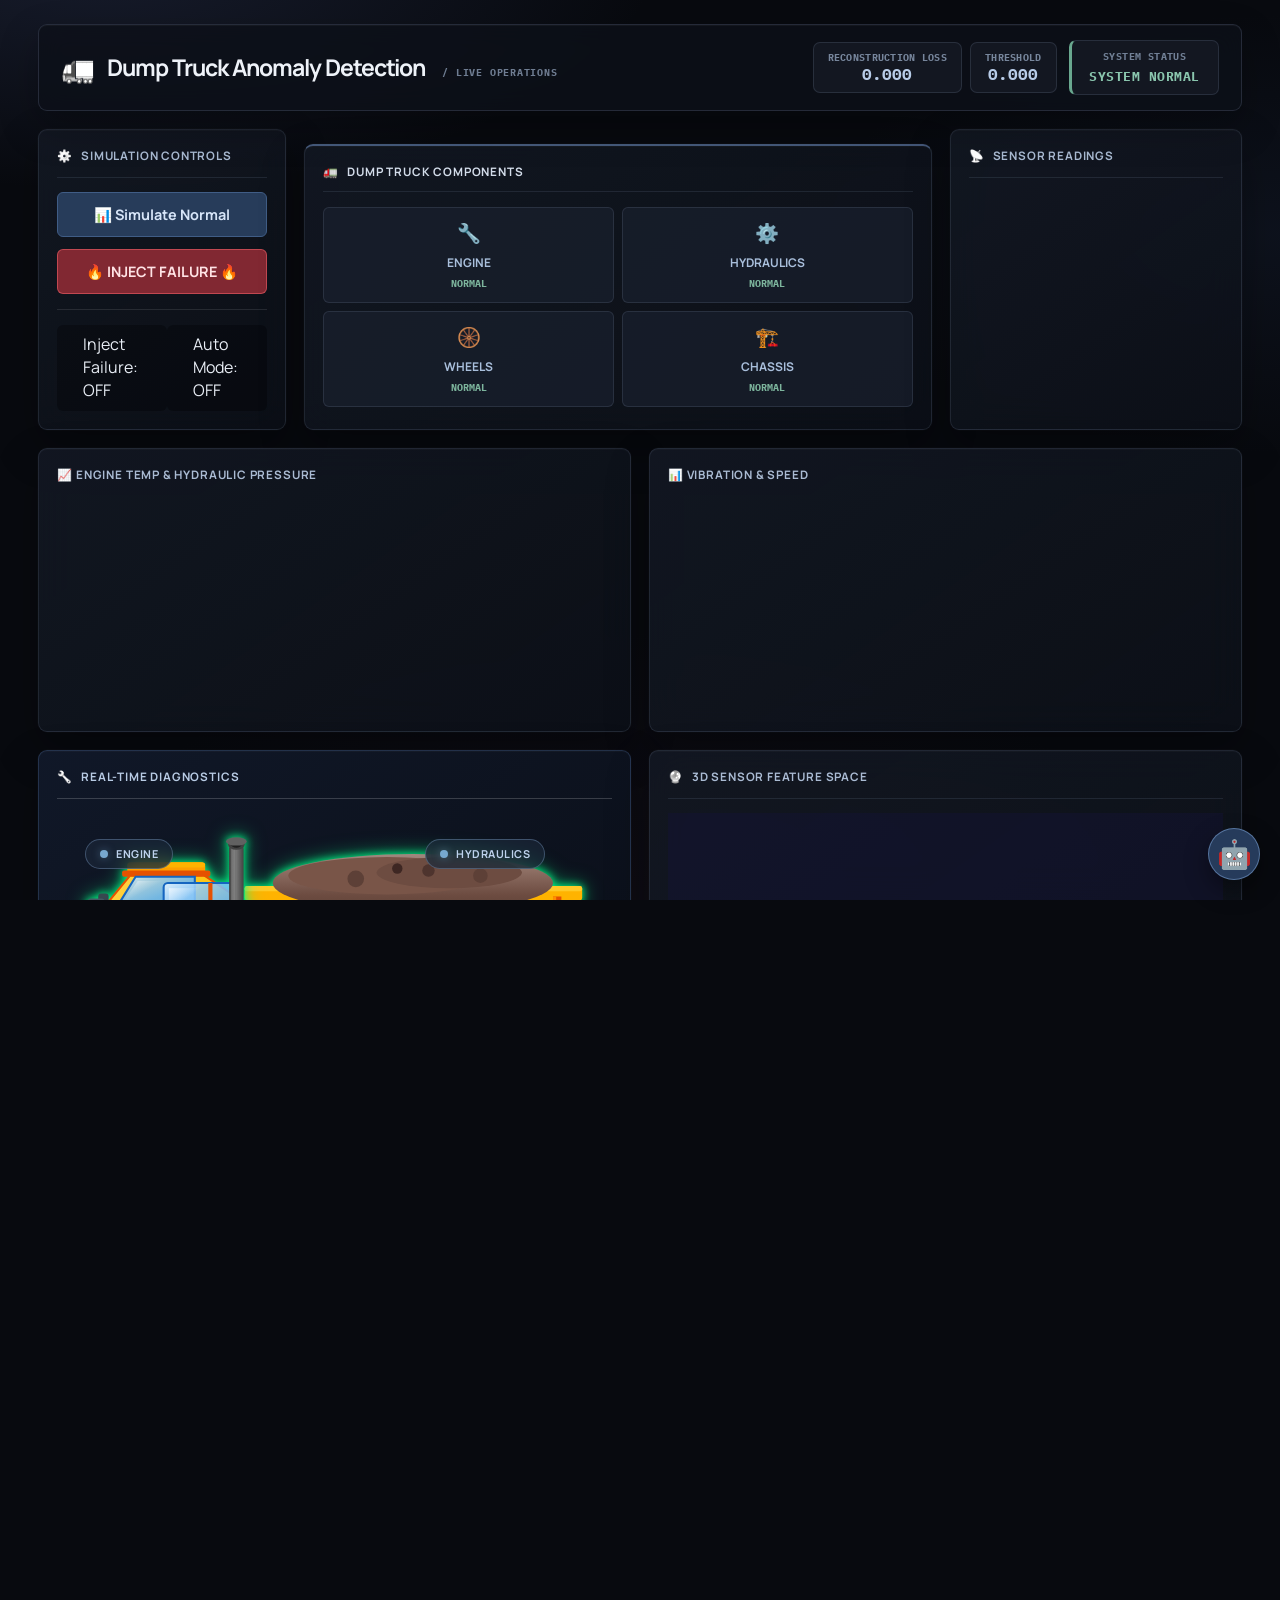
<file: index.html>
<!DOCTYPE html>
<html lang="en">
<head>
    <meta charset="UTF-8">
    <meta name="viewport" content="width=device-width, initial-scale=1.0, maximum-scale=1.0, user-scalable=no">
    <title>Dump Truck Anomaly Detection</title>
    <script src="https://cdn.plot.ly/plotly-2.27.0.min.js"></script>
    <style>
        * {
            margin: 0;
            padding: 0;
            box-sizing: border-box;
        }

        html, body {
            width: 100%;
            height: 100%;
            margin: 0;
            padding: 0;
            overflow-x: hidden;
        }

        body {
            font-family: 'Segoe UI', Tahoma, Geneva, Verdana, sans-serif;
            background: linear-gradient(135deg, #0a0a1a 0%, #1a1a2e 50%, #0f0f23 100%);
            color: #ffffff;
            min-height: 100vh;
            min-height: 100dvh; /* Dynamic viewport height for mobile */
        }

        .dashboard {
            display: grid;
            grid-template-columns: 1fr 1fr 1fr;
            grid-template-rows: auto auto auto auto auto;
            gap: 12px;
            padding: 12px;
            min-height: 100vh;
            min-height: 100dvh;
            width: 100%;
            max-width: 100vw;
        }

        /* Full width sections */
        .full-width {
            grid-column: 1 / -1;
        }

        /* Two column layout for middle sections */
        .two-column-section {
            grid-column: 1 / -1;
            display: grid;
            grid-template-columns: 1fr 1fr;
            gap: 12px;
        }

        /* Header */
        .header {
            grid-column: 1 / -1;
            display: flex;
            justify-content: space-between;
            align-items: center;
            padding: 15px 25px;
            background: rgba(20, 20, 40, 0.8);
            border-radius: 12px;
            border: 1px solid rgba(0, 255, 136, 0.2);
        }

        .title {
            display: flex;
            align-items: center;
            gap: 15px;
        }

        .title h1 {
            font-size: 1.8rem;
            background: linear-gradient(90deg, #00ff88, #00d4ff);
            -webkit-background-clip: text;
            -webkit-text-fill-color: transparent;
            text-shadow: 0 0 30px rgba(0, 255, 136, 0.3);
        }

        .title-icon {
            font-size: 2rem;
        }

        /* Status Section */
        .status-section {
            display: flex;
            align-items: center;
            gap: 20px;
        }

        .system-status {
            display: flex;
            flex-direction: column;
            align-items: center;
            padding: 10px 25px;
            border-radius: 10px;
            min-width: 200px;
        }

        .status-label {
            font-size: 0.75rem;
            color: #888;
            margin-bottom: 5px;
        }

        .status-value {
            font-size: 1.3rem;
            font-weight: bold;
            letter-spacing: 2px;
        }

        .status-normal {
            background: linear-gradient(135deg, rgba(0, 255, 136, 0.2), rgba(0, 200, 100, 0.1));
            border: 2px solid #00ff88;
            box-shadow: 0 0 20px rgba(0, 255, 136, 0.3);
        }

        .status-normal .status-value {
            color: #00ff88;
        }

        .status-anomaly {
            background: linear-gradient(135deg, rgba(255, 68, 68, 0.3), rgba(200, 50, 50, 0.1));
            border: 2px solid #ff4444;
            box-shadow: 0 0 30px rgba(255, 68, 68, 0.5);
            animation: pulse-red 0.5s ease-in-out infinite;
        }

        .status-anomaly .status-value {
            color: #ff4444;
        }

        @keyframes pulse-red {
            0%, 100% { box-shadow: 0 0 20px rgba(255, 68, 68, 0.5); }
            50% { box-shadow: 0 0 40px rgba(255, 68, 68, 0.8); }
        }

        /* Metrics Display */
        .metrics {
            display: flex;
            gap: 15px;
        }

        .metric-box {
            background: rgba(30, 30, 50, 0.8);
            padding: 10px 20px;
            border-radius: 8px;
            border: 1px solid rgba(0, 255, 136, 0.3);
            text-align: center;
        }

        .metric-label {
            font-size: 0.7rem;
            color: #888;
            text-transform: uppercase;
        }

        .metric-value {
            font-size: 1.2rem;
            font-weight: bold;
            color: #00ff88;
            font-family: 'Courier New', monospace;
        }

        /* Left Panel */
        .left-panel {
            display: flex;
            flex-direction: column;
            gap: 15px;
        }

        /* Control Panel */
        .control-panel {
            background: rgba(20, 20, 40, 0.9);
            border-radius: 12px;
            padding: 20px;
            border: 1px solid rgba(0, 255, 136, 0.2);
        }

        .panel-title {
            font-size: 1rem;
            color: #00d4ff;
            margin-bottom: 15px;
            display: flex;
            align-items: center;
            gap: 8px;
            border-bottom: 1px solid rgba(0, 255, 136, 0.2);
            padding-bottom: 10px;
        }

        .control-buttons {
            display: flex;
            flex-direction: column;
            gap: 12px;
        }

        .btn {
            padding: 14px 20px;
            border: none;
            border-radius: 8px;
            cursor: pointer;
            font-weight: bold;
            font-size: 0.9rem;
            transition: all 0.3s ease;
            text-transform: uppercase;
            letter-spacing: 1px;
        }

        .btn-normal {
            background: linear-gradient(135deg, #00aa55, #00ff88);
            color: #000;
        }

        .btn-normal:hover {
            transform: translateY(-2px);
            box-shadow: 0 5px 20px rgba(0, 255, 136, 0.4);
        }

        .btn-danger {
            background: linear-gradient(135deg, #ff4444, #ff6b6b);
            color: #fff;
        }

        .btn-danger:hover {
            transform: translateY(-2px);
            box-shadow: 0 5px 20px rgba(255, 68, 68, 0.4);
        }

        .btn-warning {
            background: linear-gradient(135deg, #ffaa00, #ffcc00);
            color: #000;
            animation: pulse-yellow 1s ease-in-out infinite;
        }

        @keyframes pulse-yellow {
            0%, 100% { box-shadow: 0 0 10px rgba(255, 170, 0, 0.5); }
            50% { box-shadow: 0 0 25px rgba(255, 170, 0, 0.8); }
        }

        .btn-toggle {
            position: relative;
            overflow: hidden;
        }

        /* Toggle Status Indicators */
        .toggle-status {
            display: flex;
            justify-content: space-between;
            margin-top: 15px;
            padding-top: 15px;
            border-top: 1px solid rgba(255, 255, 255, 0.1);
        }

        .status-item {
            display: flex;
            align-items: center;
            gap: 8px;
            padding: 8px 12px;
            border-radius: 6px;
            background: rgba(0, 0, 0, 0.3);
        }

        .status-dot {
            width: 10px;
            height: 10px;
            border-radius: 50%;
        }

        .status-dot.active {
            background: #00ff88;
            box-shadow: 0 0 10px #00ff88;
        }

        .status-dot.inactive {
            background: #555;
        }

        .status-dot.danger {
            background: #ff4444;
            box-shadow: 0 0 10px #ff4444;
            animation: blink 0.5s infinite;
        }

        @keyframes blink {
            0%, 100% { opacity: 1; }
            50% { opacity: 0.3; }
        }

        /* 3D Plot Panel */
        .plot-panel {
            background: rgba(20, 20, 40, 0.9);
            border-radius: 12px;
            padding: 15px;
            border: 1px solid rgba(0, 255, 136, 0.2);
            display: flex;
            flex-direction: column;
        }

        #pca-plot {
            width: 100%;
            height: 320px;
            min-height: 280px;
            border-radius: 8px;
        }

        /* Center Panel - No longer used, keeping for compatibility */
        .center-panel {
            display: flex;
            flex-direction: column;
            gap: 15px;
        }

        /* Charts */
        .chart-container {
            background: rgba(20, 20, 40, 0.9);
            border-radius: 12px;
            padding: 15px;
            border: 1px solid rgba(0, 255, 136, 0.2);
            flex: 1;
        }

        .chart-title {
            font-size: 0.9rem;
            color: #00d4ff;
            margin-bottom: 10px;
        }

        #chart-engine, #chart-vibration {
            width: 100%;
            height: 200px;
        }

        /* ========================================
           TRUCK VISUALIZATION - FLAT VECTOR STYLE
           Industrial monitoring dashboard design
           ======================================== */
        
        .truck-panel {
            background: linear-gradient(180deg, rgba(15, 20, 35, 0.95) 0%, rgba(20, 25, 45, 0.95) 100%);
            border-radius: 16px;
            padding: 24px;
            border: 1px solid rgba(0, 255, 136, 0.15);
            box-shadow: 0 8px 32px rgba(0, 0, 0, 0.3);
        }

        .truck-diagram {
            position: relative;
            width: 100%;
            height: 320px;
            margin: 15px 0;
            display: flex;
            align-items: center;
            justify-content: center;
        }

        .truck-svg {
            width: 100%;
            height: 100%;
            max-width: 540px;
        }

        /* ========================================
           SVG COMPONENT GLOW STATES - CSS APPROACH
           Applied via JavaScript class toggling
           ======================================== */
        
        /* Anomaly state - RED glow with pulse animation */
        .svg-anomaly {
            filter: drop-shadow(0 0 8px #ff0000) 
                    drop-shadow(0 0 15px #ff3333) 
                    drop-shadow(0 0 25px #ff5555) !important;
            animation: svg-red-pulse 0.5s ease-in-out infinite !important;
        }
        
        /* Force anomaly on specific elements by ID */
        #truck-engine.svg-anomaly,
        #truck-hydraulics.svg-anomaly,
        #truck-chassis.svg-anomaly,
        #truck-wheels.svg-anomaly {
            filter: drop-shadow(0 0 10px #ff0000) 
                    drop-shadow(0 0 20px #ff2222) 
                    drop-shadow(0 0 35px #ff4444) !important;
        }
        
        @keyframes svg-red-pulse {
            0%, 100% {
                filter: drop-shadow(0 0 8px #ff0000) 
                        drop-shadow(0 0 15px #ff3333) 
                        drop-shadow(0 0 25px #ff5555);
            }
            50% {
                filter: drop-shadow(0 0 15px #ff0000) 
                        drop-shadow(0 0 30px #ff2222) 
                        drop-shadow(0 0 50px #ff4444);
            }
        }
        
        /* Normal state - GREEN glow */
        .svg-normal {
            filter: drop-shadow(0 0 5px #00ff88) !important;
        }
        
        #truck-engine.svg-normal,
        #truck-hydraulics.svg-normal,
        #truck-chassis.svg-normal,
        #truck-wheels.svg-normal {
            filter: drop-shadow(0 0 4px #00ff88) drop-shadow(0 0 8px rgba(0,255,136,0.5)) !important;
        }

        /* ========================================
           SMOKE ANIMATION SYSTEM
           Realistic grey smoke that rises from 
           components with detected anomalies
           ======================================== */
        
        /* Base smoke group - hidden by default */
        .smoke-group {
            display: none;
            opacity: 0;
        }
        
        /* Active smoke - visible with animation */
        .smoke-active {
            display: block !important;
            opacity: 1;
        }
        
        /* Individual smoke puff animation */
        .smoke-puff {
            fill: #8b8b8b;
            opacity: 0;
            animation: smokeRise 2.5s ease-out infinite;
        }
        
        .smoke-puff-1 { animation-delay: 0s; }
        .smoke-puff-2 { animation-delay: 0.4s; }
        .smoke-puff-3 { animation-delay: 0.8s; }
        .smoke-puff-4 { animation-delay: 1.2s; }
        .smoke-puff-5 { animation-delay: 1.6s; }
        
        @keyframes smokeRise {
            0% {
                opacity: 0;
                transform: translateY(0) scale(0.5);
            }
            15% {
                opacity: 0.5;
            }
            50% {
                opacity: 0.4;
                transform: translateY(-25px) scale(1);
            }
            80% {
                opacity: 0.15;
                transform: translateY(-45px) scale(1.3);
            }
            100% {
                opacity: 0;
                transform: translateY(-60px) scale(1.5);
            }
        }
        
        /* Wispy smoke effect - more random movement */
        .smoke-wisp {
            fill: #9ca3af;
            opacity: 0;
            animation: smokeWisp 3s ease-out infinite;
        }
        
        .smoke-wisp-1 { animation-delay: 0.2s; }
        .smoke-wisp-2 { animation-delay: 0.7s; }
        .smoke-wisp-3 { animation-delay: 1.1s; }
        
        @keyframes smokeWisp {
            0% {
                opacity: 0;
                transform: translateY(0) translateX(0) scale(0.4);
            }
            20% {
                opacity: 0.35;
                transform: translateY(-10px) translateX(3px) scale(0.7);
            }
            50% {
                opacity: 0.3;
                transform: translateY(-30px) translateX(-5px) scale(1);
            }
            75% {
                opacity: 0.15;
                transform: translateY(-50px) translateX(8px) scale(1.2);
            }
            100% {
                opacity: 0;
                transform: translateY(-70px) translateX(-3px) scale(1.4);
            }
        }
        
        /* Dark smoke for severe anomalies */
        .smoke-dark {
            fill: #6b7280;
            opacity: 0;
            animation: smokeDark 2s ease-out infinite;
        }
        
        .smoke-dark-1 { animation-delay: 0.3s; }
        .smoke-dark-2 { animation-delay: 0.9s; }
        
        @keyframes smokeDark {
            0% {
                opacity: 0;
                transform: translateY(0) scale(0.6);
            }
            25% {
                opacity: 0.45;
            }
            60% {
                opacity: 0.35;
                transform: translateY(-20px) scale(0.9);
            }
            100% {
                opacity: 0;
                transform: translateY(-40px) scale(1.2);
            }
        }

        /* ========================================
           COMPONENT LABELS - Floating pill badges
           ======================================== */
        
        .component-label {
            position: absolute;
            padding: 6px 14px;
            border-radius: 20px;
            font-size: 0.68rem;
            font-weight: 700;
            letter-spacing: 0.5px;
            display: flex;
            align-items: center;
            gap: 8px;
            transition: all 0.4s cubic-bezier(0.4, 0, 0.2, 1);
            backdrop-filter: blur(8px);
            text-transform: uppercase;
            z-index: 10;
        }

        .component-dot {
            width: 8px;
            height: 8px;
            border-radius: 50%;
            transition: all 0.4s cubic-bezier(0.4, 0, 0.2, 1);
            flex-shrink: 0;
        }

        /* Normal/Healthy state styling - GREEN */
        .component-normal {
            background: rgba(0, 255, 136, 0.15);
            border: 1.5px solid rgba(0, 255, 136, 0.6);
            color: #00ff88;
            box-shadow: 0 4px 15px rgba(0, 255, 136, 0.2);
        }

        .component-normal .component-dot {
            background: #00ff88;
            box-shadow: 0 0 10px #00ff88, 0 0 20px rgba(0, 255, 136, 0.5);
        }

        /* Fault/Anomaly state styling - RED with pulse */
        .component-fault {
            background: rgba(255, 68, 68, 0.25);
            border: 2px solid rgba(255, 68, 68, 0.9);
            color: #ff6b6b;
            box-shadow: 0 4px 25px rgba(255, 68, 68, 0.5);
            animation: label-pulse-fault 0.5s ease-in-out infinite;
        }

        .component-fault .component-dot {
            background: #ff4444;
            box-shadow: 0 0 15px #ff4444, 0 0 30px rgba(255, 68, 68, 0.8);
            animation: dot-blink 0.3s ease-in-out infinite;
        }
        
        @keyframes label-pulse-fault {
            0%, 100% { 
                box-shadow: 0 4px 20px rgba(255, 68, 68, 0.4);
                transform: scale(1);
            }
            50% { 
                box-shadow: 0 4px 35px rgba(255, 68, 68, 0.7);
                transform: scale(1.03);
            }
        }
        
        @keyframes dot-blink {
            0%, 100% { opacity: 1; }
            50% { opacity: 0.4; }
        }

        /* Label positioning - optimized for new SVG layout */
        #engine-label { 
            top: 25px; 
            left: 5%; 
        }
        #hydraulic-label { 
            top: 25px; 
            right: 12%; 
        }
        #chassis-label { 
            bottom: 45px; 
            left: 50%;
            transform: translateX(-50%);
        }
        #wheels-label { 
            bottom: 10px; 
            right: 15%; 
        }
        
        /* Responsive label positioning */
        @media (max-width: 600px) {
            #engine-label { left: 2%; top: 20px; }
            #hydraulic-label { right: 2%; top: 20px; }
            #chassis-label { bottom: 40px; }
            #wheels-label { right: 8%; bottom: 5px; }
        }

        /* ========================================
           COMPONENT NAVIGATION SECTION
           Quick access to dedicated component interfaces
           ======================================== */
        
        .component-nav-panel {
            background: rgba(20, 20, 40, 0.9);
            border-radius: 12px;
            padding: 20px;
            border: 1px solid rgba(255, 215, 0, 0.3);
            margin-top: 15px;
        }
        
        .component-nav-title {
            font-size: 1rem;
            color: #ffd700;
            margin-bottom: 15px;
            display: flex;
            align-items: center;
            gap: 8px;
            border-bottom: 1px solid rgba(255, 215, 0, 0.3);
            padding-bottom: 10px;
        }
        
        .component-nav-grid {
            display: grid;
            grid-template-columns: 1fr 1fr;
            gap: 10px;
        }
        
        .component-nav-btn {
            padding: 14px 16px;
            border: 2px solid rgba(255, 215, 0, 0.4);
            border-radius: 10px;
            background: linear-gradient(135deg, rgba(255, 215, 0, 0.15), rgba(255, 170, 0, 0.05));
            color: #ffd700;
            cursor: pointer;
            font-weight: bold;
            font-size: 0.85rem;
            transition: all 0.15s ease;
            text-transform: uppercase;
            letter-spacing: 1px;
            text-decoration: none;
            display: flex;
            flex-direction: column;
            align-items: center;
            gap: 6px;
        }
        
        .component-nav-btn:hover {
            transform: translateY(-2px);
            border-color: #ffd700;
            background: linear-gradient(135deg, rgba(255, 215, 0, 0.3), rgba(255, 170, 0, 0.15));
            box-shadow: 0 5px 25px rgba(255, 215, 0, 0.35);
        }
        
        .component-nav-btn:active {
            transform: translateY(0);
        }
        
        .component-nav-icon {
            font-size: 1.5rem;
        }
        
        .component-nav-label {
            font-size: 0.75rem;
        }
        
        .component-nav-status {
            font-size: 0.65rem;
            padding: 2px 8px;
            border-radius: 10px;
            background: rgba(0, 255, 136, 0.2);
            color: #00ff88;
        }
        
        .component-nav-status.anomaly {
            background: rgba(255, 68, 68, 0.3);
            color: #ff4444;
            animation: status-pulse 0.5s ease-in-out infinite;
        }
        
        @keyframes status-pulse {
            0%, 100% { opacity: 1; }
            50% { opacity: 0.6; }
        }

        /* Right Panel - Sensor Readings */
        .right-panel {
            display: flex;
            flex-direction: column;
            gap: 15px;
        }

        .sensor-panel {
            background: rgba(20, 20, 40, 0.9);
            border-radius: 12px;
            padding: 15px;
            border: 1px solid rgba(0, 255, 136, 0.2);
            flex: 1;
        }

        .sensor-grid {
            display: grid;
            grid-template-columns: 1fr 1fr;
            gap: 10px;
        }

        .sensor-card {
            background: rgba(10, 10, 30, 0.8);
            border-radius: 8px;
            padding: 12px;
            border: 1px solid rgba(0, 255, 136, 0.15);
            transition: all 0.3s ease;
        }

        .sensor-card.anomaly {
            border-color: #ff4444;
            background: rgba(255, 68, 68, 0.1);
            box-shadow: 0 0 15px rgba(255, 68, 68, 0.3);
        }

        .sensor-name {
            font-size: 0.65rem;
            color: #888;
            text-transform: uppercase;
            margin-bottom: 5px;
        }

        .sensor-value {
            font-size: 1.1rem;
            font-weight: bold;
            color: #00ff88;
            font-family: 'Courier New', monospace;
        }

        .sensor-card.anomaly .sensor-value {
            color: #ff4444;
        }

        /* Simulation Controls */
        .sim-controls {
            background: rgba(20, 20, 40, 0.9);
            border-radius: 12px;
            padding: 15px;
            border: 1px solid rgba(0, 255, 136, 0.2);
        }

        .sim-buttons {
            display: flex;
            gap: 10px;
        }

        .sim-buttons .btn {
            flex: 1;
        }

        /* ========================================
           FAILURE PROBABILITY PANEL
           Shows weighted failure rates per component
           ======================================== */
        .probability-panel {
            background: rgba(20, 20, 40, 0.9);
            border-radius: 12px;
            padding: 15px;
            border: 1px solid rgba(255, 170, 0, 0.3);
        }

        .probability-grid {
            display: flex;
            flex-direction: column;
            gap: 10px;
        }

        .probability-item {
            display: flex;
            flex-direction: column;
            gap: 6px;
            padding: 10px 12px;
            background: rgba(10, 10, 30, 0.6);
            border-radius: 8px;
            border: 1px solid rgba(255, 255, 255, 0.1);
            transition: all 0.3s ease;
        }

        .probability-item.failing {
            border-color: #ff4444;
            background: rgba(255, 68, 68, 0.15);
            box-shadow: 0 0 15px rgba(255, 68, 68, 0.3);
        }

        .probability-item.failing .prob-component {
            color: #ff6b6b;
        }

        .probability-header {
            display: flex;
            justify-content: space-between;
            align-items: center;
        }

        .prob-component {
            font-size: 0.75rem;
            font-weight: 700;
            color: #00d4ff;
            text-transform: uppercase;
            letter-spacing: 0.5px;
        }

        .prob-percentage {
            font-size: 0.9rem;
            font-weight: bold;
            color: #ffaa00;
            font-family: 'Courier New', monospace;
        }

        .probability-bar-container {
            width: 100%;
            height: 8px;
            background: rgba(0, 0, 0, 0.4);
            border-radius: 4px;
            overflow: hidden;
        }

        .probability-bar {
            height: 100%;
            border-radius: 4px;
            transition: width 0.5s ease, background 0.3s ease;
        }

        .probability-bar.engine {
            background: linear-gradient(90deg, #ff6b6b, #ff4444);
        }

        .probability-bar.hydraulic {
            background: linear-gradient(90deg, #ffd93d, #ffaa00);
        }

        .probability-bar.wheels {
            background: linear-gradient(90deg, #6bcb77, #4CAF50);
        }

        .probability-bar.chassis {
            background: linear-gradient(90deg, #4fc3f7, #00d4ff);
        }

        .prob-status {
            font-size: 0.6rem;
            color: #666;
            text-transform: uppercase;
            display: flex;
            align-items: center;
            gap: 5px;
        }

        .prob-status-dot {
            width: 6px;
            height: 6px;
            border-radius: 50%;
            background: #00ff88;
        }

        .prob-status-dot.failing {
            background: #ff4444;
            animation: prob-dot-pulse 0.5s ease-in-out infinite;
        }

        @keyframes prob-dot-pulse {
            0%, 100% { opacity: 1; box-shadow: 0 0 4px #ff4444; }
            50% { opacity: 0.5; box-shadow: 0 0 8px #ff4444; }
        }

        .probability-legend {
            margin-top: 10px;
            padding-top: 10px;
            border-top: 1px solid rgba(255, 255, 255, 0.1);
            font-size: 0.6rem;
            color: #666;
            text-align: center;
            line-height: 1.4;
        }

        /* ========================================
           PAST ANOMALY HISTORY PANEL
           Displays historical anomaly records
           ======================================== */
        .history-panel {
            background: rgba(20, 20, 40, 0.9);
            border-radius: 12px;
            padding: 15px;
            border: 1px solid rgba(255, 68, 68, 0.3);
            max-height: 300px;
            display: flex;
            flex-direction: column;
        }

        .history-panel.full-width {
            max-height: 250px;
        }

        .history-title {
            font-size: 1rem;
            color: #ff6b6b;
            margin-bottom: 12px;
            display: flex;
            align-items: center;
            justify-content: space-between;
            gap: 8px;
            border-bottom: 1px solid rgba(255, 68, 68, 0.3);
            padding-bottom: 10px;
            flex-shrink: 0;
        }

        .history-title-left {
            display: flex;
            align-items: center;
            gap: 8px;
        }

        .history-count {
            font-size: 0.7rem;
            color: #888;
            background: rgba(255, 68, 68, 0.2);
            padding: 2px 8px;
            border-radius: 10px;
        }

        .history-controls {
            display: flex;
            gap: 8px;
        }

        .history-btn {
            padding: 4px 10px;
            border: none;
            border-radius: 5px;
            cursor: pointer;
            font-size: 0.65rem;
            font-weight: bold;
            transition: all 0.2s ease;
            text-transform: uppercase;
        }

        .history-btn-export {
            background: rgba(0, 212, 255, 0.2);
            color: #00d4ff;
            border: 1px solid rgba(0, 212, 255, 0.4);
        }

        .history-btn-export:hover {
            background: rgba(0, 212, 255, 0.4);
        }

        .history-btn-clear {
            background: rgba(255, 68, 68, 0.2);
            color: #ff6b6b;
            border: 1px solid rgba(255, 68, 68, 0.4);
        }

        .history-btn-clear:hover {
            background: rgba(255, 68, 68, 0.4);
        }

        .history-table-container {
            flex: 1;
            overflow-y: auto;
            overflow-x: hidden;
            scrollbar-width: thin;
            scrollbar-color: rgba(255, 68, 68, 0.5) rgba(0, 0, 0, 0.2);
        }

        .history-table-container::-webkit-scrollbar {
            width: 6px;
        }

        .history-table-container::-webkit-scrollbar-track {
            background: rgba(0, 0, 0, 0.2);
            border-radius: 3px;
        }

        .history-table-container::-webkit-scrollbar-thumb {
            background: rgba(255, 68, 68, 0.5);
            border-radius: 3px;
        }

        .history-table-container::-webkit-scrollbar-thumb:hover {
            background: rgba(255, 68, 68, 0.7);
        }

        .history-table {
            width: 100%;
            border-collapse: collapse;
            font-size: 0.7rem;
        }

        .history-table th {
            background: rgba(255, 68, 68, 0.15);
            color: #ff6b6b;
            padding: 8px 6px;
            text-align: left;
            font-weight: 700;
            text-transform: uppercase;
            letter-spacing: 0.5px;
            position: sticky;
            top: 0;
            z-index: 1;
        }

        .history-table td {
            padding: 8px 6px;
            border-bottom: 1px solid rgba(255, 255, 255, 0.05);
            color: #ccc;
            vertical-align: middle;
        }

        .history-table tr:hover td {
            background: rgba(255, 68, 68, 0.1);
        }

        .history-component {
            font-weight: 600;
            color: #00d4ff;
        }

        .history-sensor {
            color: #888;
            font-size: 0.65rem;
        }

        .history-value {
            font-family: 'Courier New', monospace;
            font-weight: bold;
            color: #ff6b6b;
        }

        .history-type {
            font-size: 0.6rem;
            padding: 2px 6px;
            border-radius: 4px;
            white-space: nowrap;
        }

        .history-type-breach {
            background: rgba(255, 170, 0, 0.2);
            color: #ffaa00;
            border: 1px solid rgba(255, 170, 0, 0.3);
        }

        .history-type-injected {
            background: rgba(255, 68, 68, 0.2);
            color: #ff4444;
            border: 1px solid rgba(255, 68, 68, 0.3);
        }

        .history-timestamp {
            font-size: 0.6rem;
            color: #666;
            white-space: nowrap;
        }

        .history-empty {
            text-align: center;
            padding: 30px;
            color: #666;
            font-size: 0.8rem;
        }

        .history-empty-icon {
            font-size: 2rem;
            margin-bottom: 10px;
        }

        /* New entry animation */
        .history-new-entry {
            animation: historyHighlight 1.5s ease-out;
        }

        @keyframes historyHighlight {
            0% {
                background: rgba(255, 68, 68, 0.4);
            }
            100% {
                background: transparent;
            }
        }

        /* Filter dropdown */
        .history-filter {
            padding: 4px 8px;
            border: 1px solid rgba(255, 255, 255, 0.2);
            border-radius: 5px;
            background: rgba(0, 0, 0, 0.3);
            color: #ccc;
            font-size: 0.65rem;
            cursor: pointer;
        }

        .history-filter:focus {
            outline: none;
            border-color: rgba(0, 212, 255, 0.5);
        }

        /* Footer */
        .footer {
            grid-column: 1 / -1;
            text-align: center;
            padding: 10px;
            color: #555;
            font-size: 0.8rem;
        }

        /* Responsive - Mobile First */
        @media (max-width: 1600px) {
            .dashboard {
                gap: 10px;
                padding: 10px;
            }
        }

        @media (max-width: 1400px) {
            .dashboard {
                grid-template-columns: 1fr 1fr;
            }
            
            .two-column-section {
                grid-template-columns: 1fr 1fr;
            }
        }

        @media (max-width: 1200px) {
            .dashboard {
                grid-template-columns: 1fr 1fr;
            }
            
            .header {
                flex-direction: column;
                gap: 15px;
            }
            
            .two-column-section {
                grid-template-columns: 1fr;
            }
        }

        @media (max-width: 900px) {
            .dashboard {
                grid-template-columns: 1fr;
                gap: 10px;
                padding: 8px;
            }
            
            .header {
                padding: 12px 15px;
            }
            
            .title h1 {
                font-size: 1.4rem;
            }
            
            .metrics {
                flex-wrap: wrap;
                justify-content: center;
            }
            
            .sensor-grid {
                grid-template-columns: repeat(auto-fit, minmax(130px, 1fr));
            }
            
            .component-nav-grid {
                grid-template-columns: repeat(auto-fit, minmax(140px, 1fr));
            }
            
            .two-column-section {
                grid-template-columns: 1fr;
            }
        }

        @media (max-width: 600px) {
            .dashboard {
                padding: 6px;
                gap: 8px;
            }
            
            .title h1 {
                font-size: 1.2rem;
            }
            
            .title-icon {
                font-size: 1.5rem;
            }
            
            .metric-box {
                padding: 8px 12px;
            }
            
            .system-status {
                min-width: 160px;
                padding: 8px 15px;
            }
            
            .control-panel,
            .sensor-panel,
            .probability-panel,
            .history-panel,
            .chart-container,
            .truck-panel,
            .plot-panel {
                padding: 12px;
                border-radius: 10px;
            }
            
            .btn {
                padding: 12px 16px;
                font-size: 0.8rem;
            }
        }
    </style>
    <link rel="stylesheet" href="/brand.css">
</head>
<body>
    <div class="dashboard">
        <!-- Header -->
        <div class="header full-width">
            <div class="title">
                <span class="title-icon">🚛</span>
                <h1>Dump Truck Anomaly Detection</h1>
            </div>
            
            <div class="status-section">
                <div class="metrics">
                    <div class="metric-box">
                        <div class="metric-label">Reconstruction Loss</div>
                        <div class="metric-value" id="recon-error">0.000</div>
                    </div>
                    <div class="metric-box">
                        <div class="metric-label">Threshold</div>
                        <div class="metric-value" id="threshold-value">0.000</div>
                    </div>
                </div>
                
                <div class="system-status status-normal" id="system-status">
                    <div class="status-label">System Status</div>
                    <div class="status-value" id="status-text">SYSTEM NORMAL</div>
                </div>
            </div>
        </div>

        <!-- Row 1: Controls & Components (3 columns) -->
        <div class="control-panel">
            <div class="panel-title">
                <span>⚙️</span> Simulation Controls
            </div>
            <div class="control-buttons">
                <button class="btn btn-normal" id="btn-simulate" onclick="toggleSimulation()">
                    📊 Simulate Normal
                </button>
                <button class="btn btn-danger" id="btn-inject" onclick="toggleInjection()">
                    🔥 INJECT FAILURE 🔥
                </button>
            </div>
            <div class="toggle-status">
                <div class="status-item">
                    <span class="status-dot" id="dot-injection"></span>
                    <span id="label-injection">Inject Failure: OFF</span>
                </div>
                <div class="status-item">
                    <span class="status-dot" id="dot-auto"></span>
                    <span id="label-auto">Auto Mode: OFF</span>
                </div>
            </div>
        </div>

        <!-- Component Navigation Section -->
        <div class="component-nav-panel">
            <div class="component-nav-title">
                <span>🚛</span> Dump Truck Components
            </div>
            <div class="component-nav-grid">
                <a href="/component/engine" class="component-nav-btn">
                    <span class="component-nav-icon">🔧</span>
                    <span class="component-nav-label">ENGINE</span>
                    <span class="component-nav-status" id="nav-status-engine">NORMAL</span>
                </a>
                <a href="/component/hydraulic" class="component-nav-btn">
                    <span class="component-nav-icon">⚙️</span>
                    <span class="component-nav-label">HYDRAULICS</span>
                    <span class="component-nav-status" id="nav-status-hydraulic">NORMAL</span>
                </a>
                <a href="/component/wheels" class="component-nav-btn">
                    <span class="component-nav-icon">🛞</span>
                    <span class="component-nav-label">WHEELS</span>
                    <span class="component-nav-status" id="nav-status-wheels">NORMAL</span>
                </a>
                <a href="/component/chassis" class="component-nav-btn">
                    <span class="component-nav-icon">🏗️</span>
                    <span class="component-nav-label">CHASSIS</span>
                    <span class="component-nav-status" id="nav-status-chassis">NORMAL</span>
                </a>
            </div>
        </div>

        <!-- Sensor Panel (was in right panel) -->
        <div class="sensor-panel">
            <div class="panel-title">
                <span>📡</span> Sensor Readings
            </div>
            <div class="sensor-grid" id="sensor-grid">
                <!-- Sensors will be dynamically populated -->
            </div>
        </div>
        <!-- Row 2: Charts (Full Width Two Column Section) -->
        <div class="two-column-section">
            <div class="chart-container">
                <div class="chart-title">📈 Engine Temp & Hydraulic Pressure</div>
                <div id="chart-engine"></div>
            </div>
            
            <div class="chart-container">
                <div class="chart-title">📊 Vibration & Speed</div>
                <div id="chart-vibration"></div>
            </div>
        </div>

        <!-- Row 3: Truck Diagram & 3D Plot (Full Width Two Column Section) -->
        <div class="two-column-section">
            <div class="truck-panel">
                <div class="panel-title">
                    <span>🔧</span> Real-Time Diagnostics
                </div>
                <div class="truck-diagram">
                    <!-- ========================================
                         REALISTIC 3D SVG DUMP TRUCK - Heavy Mining Style
                         Photorealistic industrial dump truck with detailed components
                         GREEN glow = healthy, RED glow = anomaly detected
                         ======================================== -->
                    <svg id="dump-truck" class="truck-svg" viewBox="0 0 520 280" preserveAspectRatio="xMidYMid meet">
                        <defs>
                            <!-- ============================================
                                 SVG GLOW FILTERS - WORKING DROP SHADOW APPROACH
                                 ============================================ -->
                            <filter id="glow-green" x="-40%" y="-40%" width="180%" height="180%" filterUnits="objectBoundingBox">
                                <feDropShadow dx="0" dy="0" stdDeviation="4" flood-color="#00ff88" flood-opacity="0.8"/>
                            </filter>
                            <filter id="glow-red" x="-50%" y="-50%" width="200%" height="200%" filterUnits="objectBoundingBox">
                                <feDropShadow dx="0" dy="0" stdDeviation="8" flood-color="#ff0000" flood-opacity="1"/>
                                <feDropShadow dx="0" dy="0" stdDeviation="15" flood-color="#ff3333" flood-opacity="0.7"/>
                            </filter>
                            <filter id="glow-red-pulse" x="-60%" y="-60%" width="220%" height="220%" filterUnits="objectBoundingBox">
                                <feDropShadow dx="0" dy="0" stdDeviation="10" flood-color="#ff0000" flood-opacity="1"/>
                                <feDropShadow dx="0" dy="0" stdDeviation="20" flood-color="#ff2222" flood-opacity="0.8"/>
                                <feDropShadow dx="0" dy="0" stdDeviation="30" flood-color="#ff4444" flood-opacity="0.5"/>
                            </filter>
                            
                            <!-- SMOKE BLUR FILTER -->
                            <filter id="smokeBlur" x="-50%" y="-50%" width="200%" height="200%">
                                <feGaussianBlur in="SourceGraphic" stdDeviation="3"/>
                            </filter>
                            
                            <!-- 3D SHADOW FILTER -->
                            <filter id="dropShadow" x="-20%" y="-20%" width="140%" height="140%">
                                <feDropShadow dx="3" dy="4" stdDeviation="3" flood-color="#000" flood-opacity="0.4"/>
                            </filter>
                            
                            <!-- INNER SHADOW FILTER -->
                            <filter id="innerShadow" x="-50%" y="-50%" width="200%" height="200%">
                                <feComponentTransfer in="SourceAlpha">
                                    <feFuncA type="table" tableValues="1 0"/>
                                </feComponentTransfer>
                                <feGaussianBlur stdDeviation="3"/>
                                <feOffset dx="2" dy="3" result="offsetblur"/>
                                <feFlood flood-color="#000" flood-opacity="0.5"/>
                                <feComposite in2="offsetblur" operator="in"/>
                                <feMerge>
                                    <feMergeNode/>
                                    <feMergeNode in="SourceGraphic"/>
                                </feMerge>
                            </filter>
                            
                            <!-- METALLIC HIGHLIGHT FILTER -->
                            <filter id="metallic">
                                <feSpecularLighting result="specOut" specularExponent="20" lighting-color="#fff">
                                    <fePointLight x="-5000" y="-10000" z="20000"/>
                                </feSpecularLighting>
                                <feComposite in="SourceGraphic" in2="specOut" operator="arithmetic" k1="0" k2="1" k3="1" k4="0"/>
                            </filter>
                            
                            <!-- REALISTIC CABIN GRADIENT - Yellow/Orange Industrial -->
                            <linearGradient id="cabinGradient" x1="0%" y1="0%" x2="100%" y2="100%">
                                <stop offset="0%" stop-color="#FFD54F"/>
                                <stop offset="25%" stop-color="#FFCA28"/>
                                <stop offset="50%" stop-color="#FFC107"/>
                                <stop offset="75%" stop-color="#FFB300"/>
                                <stop offset="100%" stop-color="#FF8F00"/>
                            </linearGradient>
                            
                            <!-- CABIN SIDE GRADIENT - Darker for depth -->
                            <linearGradient id="cabinSideGradient" x1="0%" y1="0%" x2="100%" y2="100%">
                                <stop offset="0%" stop-color="#FF8F00"/>
                                <stop offset="50%" stop-color="#EF6C00"/>
                                <stop offset="100%" stop-color="#E65100"/>
                            </linearGradient>
                            
                            <!-- DUMP BED GRADIENT - Steel/Iron look -->
                            <linearGradient id="bedGradient" x1="0%" y1="0%" x2="0%" y2="100%">
                                <stop offset="0%" stop-color="#FFD54F"/>
                                <stop offset="15%" stop-color="#FFCA28"/>
                                <stop offset="40%" stop-color="#FFC107"/>
                                <stop offset="70%" stop-color="#FFB300"/>
                                <stop offset="100%" stop-color="#E65100"/>
                            </linearGradient>
                            
                            <!-- BED INNER SHADOW GRADIENT -->
                            <linearGradient id="bedInnerGradient" x1="0%" y1="0%" x2="0%" y2="100%">
                                <stop offset="0%" stop-color="#5D4037"/>
                                <stop offset="100%" stop-color="#3E2723"/>
                            </linearGradient>
                            
                            <!-- CHASSIS GRADIENT - Heavy steel -->
                            <linearGradient id="chassisGradient" x1="0%" y1="0%" x2="0%" y2="100%">
                                <stop offset="0%" stop-color="#616161"/>
                                <stop offset="30%" stop-color="#424242"/>
                                <stop offset="70%" stop-color="#303030"/>
                                <stop offset="100%" stop-color="#212121"/>
                            </linearGradient>
                            
                            <!-- CHASSIS TOP HIGHLIGHT -->
                            <linearGradient id="chassisTopGradient" x1="0%" y1="0%" x2="0%" y2="100%">
                                <stop offset="0%" stop-color="#757575"/>
                                <stop offset="100%" stop-color="#424242"/>
                            </linearGradient>
                            
                            <!-- TIRE GRADIENT - Rubber texture -->
                            <radialGradient id="tireGradient" cx="30%" cy="30%" r="70%" fx="30%" fy="30%">
                                <stop offset="0%" stop-color="#4A4A4A"/>
                                <stop offset="50%" stop-color="#2D2D2D"/>
                                <stop offset="85%" stop-color="#1A1A1A"/>
                                <stop offset="100%" stop-color="#0D0D0D"/>
                            </radialGradient>
                            
                            <!-- WHEEL RIM GRADIENT - Chrome/Steel -->
                            <radialGradient id="rimGradient" cx="35%" cy="35%" r="65%" fx="35%" fy="35%">
                                <stop offset="0%" stop-color="#E0E0E0"/>
                                <stop offset="30%" stop-color="#BDBDBD"/>
                                <stop offset="60%" stop-color="#9E9E9E"/>
                                <stop offset="100%" stop-color="#616161"/>
                            </radialGradient>
                            
                            <!-- HUB CAP GRADIENT -->
                            <radialGradient id="hubGradient" cx="40%" cy="40%" r="60%" fx="40%" fy="40%">
                                <stop offset="0%" stop-color="#FAFAFA"/>
                                <stop offset="40%" stop-color="#BDBDBD"/>
                                <stop offset="100%" stop-color="#757575"/>
                            </radialGradient>
                            
                            <!-- GLASS GRADIENT - Reflective windshield -->
                            <linearGradient id="glassGradient" x1="0%" y1="0%" x2="100%" y2="100%">
                                <stop offset="0%" stop-color="#E3F2FD" stop-opacity="0.95"/>
                                <stop offset="30%" stop-color="#90CAF9" stop-opacity="0.85"/>
                                <stop offset="60%" stop-color="#64B5F6" stop-opacity="0.9"/>
                                <stop offset="100%" stop-color="#42A5F5" stop-opacity="0.85"/>
                            </linearGradient>
                            
                            <!-- GLASS REFLECTION -->
                            <linearGradient id="glassReflection" x1="0%" y1="0%" x2="100%" y2="100%">
                                <stop offset="0%" stop-color="#fff" stop-opacity="0.6"/>
                                <stop offset="50%" stop-color="#fff" stop-opacity="0"/>
                            </linearGradient>
                            
                            <!-- DIRT/GRAVEL LOAD GRADIENT -->
                            <linearGradient id="loadGradient" x1="0%" y1="0%" x2="0%" y2="100%">
                                <stop offset="0%" stop-color="#A1887F"/>
                                <stop offset="30%" stop-color="#8D6E63"/>
                                <stop offset="70%" stop-color="#6D4C41"/>
                                <stop offset="100%" stop-color="#5D4037"/>
                            </linearGradient>
                            
                            <!-- HYDRAULIC CYLINDER GRADIENT -->
                            <linearGradient id="hydraulicGradient" x1="0%" y1="0%" x2="100%" y2="0%">
                                <stop offset="0%" stop-color="#78909C"/>
                                <stop offset="30%" stop-color="#B0BEC5"/>
                                <stop offset="50%" stop-color="#CFD8DC"/>
                                <stop offset="70%" stop-color="#B0BEC5"/>
                                <stop offset="100%" stop-color="#607D8B"/>
                            </linearGradient>
                            
                            <!-- EXHAUST PIPE GRADIENT -->
                            <linearGradient id="exhaustGradient" x1="0%" y1="0%" x2="100%" y2="0%">
                                <stop offset="0%" stop-color="#424242"/>
                                <stop offset="30%" stop-color="#616161"/>
                                <stop offset="50%" stop-color="#757575"/>
                                <stop offset="70%" stop-color="#616161"/>
                                <stop offset="100%" stop-color="#424242"/>
                            </linearGradient>
                            
                            <!-- HEADLIGHT GLOW -->
                            <radialGradient id="headlightGlow" cx="50%" cy="50%" r="50%">
                                <stop offset="0%" stop-color="#FFFDE7"/>
                                <stop offset="40%" stop-color="#FFF9C4"/>
                                <stop offset="100%" stop-color="#FFF176"/>
                            </radialGradient>
                            
                            <!-- TIRE TREAD PATTERN -->
                            <pattern id="treadPattern" x="0" y="0" width="8" height="8" patternUnits="userSpaceOnUse">
                                <rect width="8" height="8" fill="#1A1A1A"/>
                                <rect x="1" y="1" width="3" height="6" fill="#2A2A2A"/>
                            </pattern>
                        </defs>
                        
                        <!-- ======== GROUND SHADOW - More realistic ======== -->
                        <ellipse cx="270" cy="258" rx="230" ry="18" fill="rgba(0,0,0,0.5)">
                            <animate attributeName="opacity" values="0.5;0.4;0.5" dur="2s" repeatCount="indefinite"/>
                        </ellipse>
                        <ellipse cx="270" cy="256" rx="200" ry="12" fill="rgba(0,0,0,0.3)"/>
                        
                        <!-- ============================================
                             COMPONENT: CHASSIS - Heavy duty steel frame
                             ID: truck-chassis
                             ============================================ -->
                        <g id="truck-chassis" class="svg-normal" filter="url(#dropShadow)">
                            <!-- Main chassis beam - I-beam style -->
                            <rect x="45" y="175" width="420" height="28" rx="3" fill="url(#chassisGradient)"/>
                            <rect x="45" y="175" width="420" height="6" rx="2" fill="url(#chassisTopGradient)"/>
                            
                            <!-- Cross members with rivets -->
                            <rect x="130" y="178" width="12" height="22" fill="#37474F"/>
                            <circle cx="136" cy="182" r="2" fill="#546E7A"/>
                            <circle cx="136" cy="196" r="2" fill="#546E7A"/>
                            
                            <rect x="200" y="178" width="12" height="22" fill="#37474F"/>
                            <circle cx="206" cy="182" r="2" fill="#546E7A"/>
                            <circle cx="206" cy="196" r="2" fill="#546E7A"/>
                            
                            <rect x="270" y="178" width="12" height="22" fill="#37474F"/>
                            <circle cx="276" cy="182" r="2" fill="#546E7A"/>
                            <circle cx="276" cy="196" r="2" fill="#546E7A"/>
                            
                            <!-- Front axle housing -->
                            <rect x="75" y="195" width="65" height="20" rx="5" fill="#37474F"/>
                            <rect x="75" y="195" width="65" height="5" rx="3" fill="#546E7A"/>
                            <ellipse cx="107" cy="205" rx="8" ry="5" fill="#263238"/>
                            
                            <!-- Rear tandem axle housing -->
                            <rect x="300" y="195" width="140" height="20" rx="5" fill="#37474F"/>
                            <rect x="300" y="195" width="140" height="5" rx="3" fill="#546E7A"/>
                            <ellipse cx="340" cy="205" rx="8" ry="5" fill="#263238"/>
                            <ellipse cx="400" cy="205" rx="8" ry="5" fill="#263238"/>
                            
                            <!-- Suspension leaf springs -->
                            <path d="M80 190 Q107 185, 135 190" stroke="#455A64" stroke-width="4" fill="none"/>
                            <path d="M305 190 Q370 182, 435 190" stroke="#455A64" stroke-width="4" fill="none"/>
                        </g>
                        
                        <!-- ============================================
                             COMPONENT: HYDRAULICS - Dump Bed with cylinder
                             ID: truck-hydraulics
                             ============================================ -->
                        <g id="truck-hydraulics" class="svg-normal" filter="url(#dropShadow)">
                            <!-- Dump bed - angled with depth -->
                            <path d="M175 75 L175 168 L475 168 L495 75 Z" fill="url(#bedGradient)" stroke="#E65100" stroke-width="2"/>
                            
                            <!-- Inner bed shadow for depth -->
                            <path d="M180 80 L180 163 L470 163 L488 80 Z" fill="url(#bedInnerGradient)" opacity="0.3"/>
                            
                            <!-- Bed reinforcement ribs - 3D style -->
                            <g stroke="#E65100" stroke-width="3">
                                <line x1="210" y1="80" x2="195" y2="163"/>
                                <line x1="255" y1="80" x2="235" y2="163"/>
                                <line x1="300" y1="80" x2="275" y2="163"/>
                                <line x1="345" y1="80" x2="315" y2="163"/>
                                <line x1="390" y1="80" x2="355" y2="163"/>
                                <line x1="435" y1="80" x2="395" y2="163"/>
                                <line x1="475" y1="80" x2="430" y2="163"/>
                            </g>
                            
                            <!-- Rib highlights -->
                            <g stroke="#FFE082" stroke-width="1" opacity="0.5">
                                <line x1="212" y1="80" x2="197" y2="163"/>
                                <line x1="257" y1="80" x2="237" y2="163"/>
                                <line x1="302" y1="80" x2="277" y2="163"/>
                            </g>
                            
                            <!-- Top rail with 3D effect -->
                            <rect x="173" y="65" width="325" height="14" rx="3" fill="#FFB300"/>
                            <rect x="173" y="65" width="325" height="5" rx="2" fill="#FFCA28"/>
                            
                            <!-- Tailgate -->
                            <rect x="470" y="75" width="8" height="93" fill="#E65100"/>
                            <rect x="470" y="75" width="3" height="93" fill="#FF8F00"/>
                            
                            <!-- Dirt/Rock Load - realistic mound -->
                            <ellipse cx="335" cy="62" rx="135" ry="28" fill="url(#loadGradient)"/>
                            <ellipse cx="310" cy="55" rx="95" ry="18" fill="#795548"/>
                            <ellipse cx="370" cy="52" rx="70" ry="15" fill="#6D4C41"/>
                            <!-- Rock details -->
                            <circle cx="280" cy="58" r="8" fill="#5D4037"/>
                            <circle cx="350" cy="50" r="6" fill="#4E342E"/>
                            <circle cx="400" cy="55" r="7" fill="#5D4037"/>
                            <circle cx="320" cy="48" r="5" fill="#3E2723"/>
                            
                            <!-- HYDRAULIC SYSTEM - Main cylinder -->
                            <g>
                                <!-- Cylinder mount bracket -->
                                <rect x="185" y="155" width="25" height="18" rx="3" fill="#455A64"/>
                                <rect x="185" y="155" width="25" height="5" rx="2" fill="#607D8B"/>
                                
                                <!-- Main hydraulic cylinder -->
                                <rect x="190" y="115" width="16" height="45" rx="4" fill="url(#hydraulicGradient)"/>
                                
                                <!-- Piston rod -->
                                <rect x="194" y="85" width="8" height="35" rx="2" fill="#CFD8DC"/>
                                <rect x="194" y="85" width="3" height="35" fill="#ECEFF1"/>
                                
                                <!-- Cylinder cap -->
                                <ellipse cx="198" cy="85" rx="10" ry="5" fill="#78909C"/>
                                <ellipse cx="198" cy="85" rx="6" ry="3" fill="#B0BEC5"/>
                                
                                <!-- Hydraulic lines -->
                                <path d="M200 160 Q215 165, 230 160" stroke="#37474F" stroke-width="3" fill="none"/>
                                <path d="M200 165 Q220 172, 240 165" stroke="#37474F" stroke-width="2" fill="none"/>
                            </g>
                        </g>
                        
                        <!-- ============================================
                             COMPONENT: ENGINE - Realistic Cabin
                             ID: truck-engine
                             ============================================ -->
                        <g id="truck-engine" class="svg-normal" filter="url(#dropShadow)">
                            <!-- Cabin main body -->
                            <path d="M42 95 L42 172 L175 172 L175 82 L130 52 L65 52 L42 80 Z" fill="url(#cabinGradient)" stroke="#E65100" stroke-width="2"/>
                            
                            <!-- Cabin side panel (darker) -->
                            <path d="M42 95 L42 172 L50 172 L50 90 Z" fill="url(#cabinSideGradient)"/>
                            
                            <!-- Cabin roof with sunvisor -->
                            <rect x="60" y="42" width="75" height="14" rx="4" fill="#FFA000"/>
                            <rect x="60" y="42" width="75" height="5" rx="3" fill="#FFB300"/>
                            <rect x="55" y="50" width="85" height="6" rx="2" fill="#E65100"/>
                            
                            <!-- Front windshield - curved with reflection -->
                            <path d="M50 85 L68 56 L125 56 L125 85 Z" fill="url(#glassGradient)" stroke="#1565C0" stroke-width="2"/>
                            <path d="M55 82 L70 60 L95 60 L95 75 Z" fill="url(#glassReflection)"/>
                            
                            <!-- Side window with frame -->
                            <rect x="95" y="62" width="75" height="50" rx="4" fill="url(#glassGradient)" stroke="#1565C0" stroke-width="2"/>
                            <path d="M100 67 L130 67 L130 90 L100 90 Z" fill="url(#glassReflection)"/>
                            
                            <!-- Window divider -->
                            <rect x="138" y="62" width="4" height="50" fill="#E65100"/>
                            
                            <!-- Door with handle and details -->
                            <rect x="90" y="80" width="80" height="88" rx="3" fill="none" stroke="#E65100" stroke-width="3"/>
                            <!-- Door handle assembly -->
                            <rect x="98" y="122" width="28" height="10" rx="4" fill="#455A64"/>
                            <rect x="98" y="122" width="28" height="4" rx="2" fill="#607D8B"/>
                            <rect x="102" y="120" width="8" height="14" rx="2" fill="#37474F"/>
                            
                            <!-- Door hinges -->
                            <rect x="168" y="90" width="4" height="12" rx="1" fill="#455A64"/>
                            <rect x="168" y="130" width="4" height="12" rx="1" fill="#455A64"/>
                            
                            <!-- Headlight assembly - realistic -->
                            <ellipse cx="48" cy="140" rx="14" ry="16" fill="#263238"/>
                            <ellipse cx="48" cy="140" rx="12" ry="14" fill="url(#headlightGlow)"/>
                            <ellipse cx="46" cy="138" rx="6" ry="7" fill="#fff"/>
                            <ellipse cx="44" cy="136" rx="2" ry="3" fill="#FFEB3B"/>
                            
                            <!-- Turn signal -->
                            <rect x="36" y="155" width="16" height="8" rx="2" fill="#FF9800"/>
                            <rect x="36" y="155" width="16" height="3" rx="1" fill="#FFB74D"/>
                            
                            <!-- Side mirror - chrome style -->
                            <rect x="32" y="72" width="10" height="28" rx="3" fill="#37474F"/>
                            <rect x="22" y="78" width="16" height="18" rx="3" fill="#64B5F6" stroke="#455A64" stroke-width="2"/>
                            <rect x="24" y="80" width="8" height="10" fill="#E3F2FD" opacity="0.5"/>
                            
                            <!-- EXHAUST STACK - Vertical chrome pipe -->
                            <rect x="158" y="25" width="14" height="58" rx="4" fill="url(#exhaustGradient)"/>
                            <rect x="160" y="25" width="4" height="58" fill="#9E9E9E" opacity="0.4"/>
                            <ellipse cx="165" cy="25" rx="8" ry="5" fill="#424242"/>
                            <ellipse cx="165" cy="25" rx="5" ry="3" fill="#212121"/>
                            
                            <!-- Rain cap on exhaust -->
                            <ellipse cx="165" cy="22" rx="10" ry="4" fill="#616161"/>
                            
                            <!-- Front bumper - heavy duty -->
                            <rect x="32" y="165" width="150" height="15" rx="4" fill="#37474F"/>
                            <rect x="32" y="165" width="150" height="5" rx="3" fill="#546E7A"/>
                            
                            <!-- Front grille - modern style -->
                            <rect x="40" y="145" width="35" height="22" rx="4" fill="#263238"/>
                            <line x1="47" y1="148" x2="47" y2="164" stroke="#37474F" stroke-width="4"/>
                            <line x1="57" y1="148" x2="57" y2="164" stroke="#37474F" stroke-width="4"/>
                            <line x1="67" y1="148" x2="67" y2="164" stroke="#37474F" stroke-width="4"/>
                            
                            <!-- Air intake -->
                            <rect x="78" y="148" width="18" height="18" rx="3" fill="#263238"/>
                            <rect x="80" y="150" width="14" height="14" rx="2" fill="#1A1A1A"/>
                            
                            <!-- Hood details -->
                            <rect x="44" y="130" width="30" height="16" rx="3" fill="#FF8F00"/>
                            <rect x="44" y="130" width="30" height="4" rx="2" fill="#FFA726"/>
                            
                            <!-- CAT/Brand badge area -->
                            <rect x="100" y="142" width="40" height="12" rx="2" fill="#E65100"/>
                            <rect x="102" y="144" width="36" height="8" rx="1" fill="#FFB300"/>
                        </g>
                        
                        <!-- ============================================
                             COMPONENT: WHEELS - Heavy duty mining tires
                             ID: truck-wheels
                             ============================================ -->
                        <g id="truck-wheels" class="svg-normal">
                            <!-- FRONT WHEEL - Large mining tire -->
                            <g id="wheel-front" filter="url(#dropShadow)">
                                <!-- Outer tire -->
                                <circle cx="107" cy="218" r="42" fill="url(#tireGradient)"/>
                                <!-- Tire sidewall detail -->
                                <circle cx="107" cy="218" r="38" fill="none" stroke="#3D3D3D" stroke-width="3"/>
                                <!-- Tread pattern -->
                                <circle cx="107" cy="218" r="40" fill="none" stroke="#1A1A1A" stroke-width="6" stroke-dasharray="12 6"/>
                                <circle cx="107" cy="218" r="35" fill="none" stroke="#2D2D2D" stroke-width="4" stroke-dasharray="8 8"/>
                                <!-- Wheel rim -->
                                <circle cx="107" cy="218" r="24" fill="url(#rimGradient)"/>
                                <circle cx="107" cy="218" r="20" fill="#757575"/>
                                <!-- Hub cap -->
                                <circle cx="107" cy="218" r="14" fill="url(#hubGradient)"/>
                                <!-- Lug nuts -->
                                <circle cx="107" cy="206" r="3" fill="#9E9E9E"/>
                                <circle cx="107" cy="230" r="3" fill="#9E9E9E"/>
                                <circle cx="119" cy="218" r="3" fill="#9E9E9E"/>
                                <circle cx="95" cy="218" r="3" fill="#9E9E9E"/>
                                <circle cx="115" cy="209" r="3" fill="#9E9E9E"/>
                                <circle cx="99" cy="227" r="3" fill="#9E9E9E"/>
                                <!-- Center cap -->
                                <circle cx="107" cy="218" r="6" fill="#BDBDBD"/>
                                <circle cx="105" cy="216" r="2" fill="#E0E0E0"/>
                            </g>
                            
                            <!-- REAR WHEEL 1 - Dual tire setup -->
                            <g id="wheel-rear1" filter="url(#dropShadow)">
                                <circle cx="340" cy="218" r="42" fill="url(#tireGradient)"/>
                                <circle cx="340" cy="218" r="38" fill="none" stroke="#3D3D3D" stroke-width="3"/>
                                <circle cx="340" cy="218" r="40" fill="none" stroke="#1A1A1A" stroke-width="6" stroke-dasharray="12 6"/>
                                <circle cx="340" cy="218" r="35" fill="none" stroke="#2D2D2D" stroke-width="4" stroke-dasharray="8 8"/>
                                <circle cx="340" cy="218" r="24" fill="url(#rimGradient)"/>
                                <circle cx="340" cy="218" r="20" fill="#757575"/>
                                <circle cx="340" cy="218" r="14" fill="url(#hubGradient)"/>
                                <circle cx="340" cy="206" r="3" fill="#9E9E9E"/>
                                <circle cx="340" cy="230" r="3" fill="#9E9E9E"/>
                                <circle cx="352" cy="218" r="3" fill="#9E9E9E"/>
                                <circle cx="328" cy="218" r="3" fill="#9E9E9E"/>
                                <circle cx="348" cy="209" r="3" fill="#9E9E9E"/>
                                <circle cx="332" cy="227" r="3" fill="#9E9E9E"/>
                                <circle cx="340" cy="218" r="6" fill="#BDBDBD"/>
                                <circle cx="338" cy="216" r="2" fill="#E0E0E0"/>
                            </g>
                            
                            <!-- REAR WHEEL 2 -->
                            <g id="wheel-rear2" filter="url(#dropShadow)">
                                <circle cx="408" cy="218" r="42" fill="url(#tireGradient)"/>
                                <circle cx="408" cy="218" r="38" fill="none" stroke="#3D3D3D" stroke-width="3"/>
                                <circle cx="408" cy="218" r="40" fill="none" stroke="#1A1A1A" stroke-width="6" stroke-dasharray="12 6"/>
                                <circle cx="408" cy="218" r="35" fill="none" stroke="#2D2D2D" stroke-width="4" stroke-dasharray="8 8"/>
                                <circle cx="408" cy="218" r="24" fill="url(#rimGradient)"/>
                                <circle cx="408" cy="218" r="20" fill="#757575"/>
                                <circle cx="408" cy="218" r="14" fill="url(#hubGradient)"/>
                                <circle cx="408" cy="206" r="3" fill="#9E9E9E"/>
                                <circle cx="408" cy="230" r="3" fill="#9E9E9E"/>
                                <circle cx="420" cy="218" r="3" fill="#9E9E9E"/>
                                <circle cx="396" cy="218" r="3" fill="#9E9E9E"/>
                                <circle cx="416" cy="209" r="3" fill="#9E9E9E"/>
                                <circle cx="400" cy="227" r="3" fill="#9E9E9E"/>
                                <circle cx="408" cy="218" r="6" fill="#BDBDBD"/>
                                <circle cx="406" cy="216" r="2" fill="#E0E0E0"/>
                            </g>
                            
                            <!-- Mud flaps -->
                            <rect x="145" y="200" width="18" height="35" rx="2" fill="#263238"/>
                            <rect x="280" y="200" width="18" height="35" rx="2" fill="#263238"/>
                            <rect x="445" y="200" width="18" height="35" rx="2" fill="#263238"/>
                        </g>
                        
                        <!-- ============================================
                             SMOKE EFFECTS - Appear on anomaly detection
                             Each component has its own smoke group
                             ============================================ -->
                        
                        <!-- SMOKE: ENGINE (from exhaust stack area) -->
                        <g id="smoke-engine" class="smoke-group">
                            <!-- Main smoke puffs rising from exhaust -->
                            <ellipse class="smoke-puff smoke-puff-1" cx="165" cy="25" rx="8" ry="6" filter="url(#smokeBlur)"/>
                            <ellipse class="smoke-puff smoke-puff-2" cx="162" cy="18" rx="10" ry="7" filter="url(#smokeBlur)"/>
                            <ellipse class="smoke-puff smoke-puff-3" cx="168" cy="10" rx="12" ry="8" filter="url(#smokeBlur)"/>
                            <ellipse class="smoke-puff smoke-puff-4" cx="160" cy="5" rx="9" ry="6" filter="url(#smokeBlur)"/>
                            <ellipse class="smoke-puff smoke-puff-5" cx="170" cy="0" rx="11" ry="7" filter="url(#smokeBlur)"/>
                            <!-- Wispy secondary smoke -->
                            <ellipse class="smoke-wisp smoke-wisp-1" cx="158" cy="22" rx="6" ry="5" filter="url(#smokeBlur)"/>
                            <ellipse class="smoke-wisp smoke-wisp-2" cx="172" cy="15" rx="7" ry="5" filter="url(#smokeBlur)"/>
                            <ellipse class="smoke-wisp smoke-wisp-3" cx="163" cy="8" rx="8" ry="6" filter="url(#smokeBlur)"/>
                            <!-- Dark smoke particles -->
                            <ellipse class="smoke-dark smoke-dark-1" cx="165" cy="20" rx="5" ry="4" filter="url(#smokeBlur)"/>
                            <ellipse class="smoke-dark smoke-dark-2" cx="167" cy="12" rx="6" ry="4" filter="url(#smokeBlur)"/>
                        </g>
                        
                        <!-- SMOKE: HYDRAULICS (from hydraulic cylinder area) -->
                        <g id="smoke-hydraulics" class="smoke-group">
                            <!-- Smoke from hydraulic system -->
                            <ellipse class="smoke-puff smoke-puff-1" cx="197" cy="110" rx="10" ry="7" filter="url(#smokeBlur)"/>
                            <ellipse class="smoke-puff smoke-puff-2" cx="200" cy="100" rx="12" ry="8" filter="url(#smokeBlur)"/>
                            <ellipse class="smoke-puff smoke-puff-3" cx="195" cy="90" rx="14" ry="9" filter="url(#smokeBlur)"/>
                            <ellipse class="smoke-puff smoke-puff-4" cx="202" cy="80" rx="11" ry="7" filter="url(#smokeBlur)"/>
                            <ellipse class="smoke-puff smoke-puff-5" cx="193" cy="70" rx="13" ry="8" filter="url(#smokeBlur)"/>
                            <!-- Wispy smoke -->
                            <ellipse class="smoke-wisp smoke-wisp-1" cx="190" cy="105" rx="7" ry="5" filter="url(#smokeBlur)"/>
                            <ellipse class="smoke-wisp smoke-wisp-2" cx="205" cy="95" rx="8" ry="6" filter="url(#smokeBlur)"/>
                            <ellipse class="smoke-wisp smoke-wisp-3" cx="188" cy="85" rx="9" ry="6" filter="url(#smokeBlur)"/>
                            <!-- Dark particles -->
                            <ellipse class="smoke-dark smoke-dark-1" cx="197" cy="98" rx="6" ry="5" filter="url(#smokeBlur)"/>
                            <ellipse class="smoke-dark smoke-dark-2" cx="200" cy="88" rx="7" ry="5" filter="url(#smokeBlur)"/>
                        </g>
                        
                        <!-- SMOKE: CHASSIS (from center chassis area) -->
                        <g id="smoke-chassis" class="smoke-group">
                            <!-- Smoke rising from chassis -->
                            <ellipse class="smoke-puff smoke-puff-1" cx="220" cy="160" rx="12" ry="8" filter="url(#smokeBlur)"/>
                            <ellipse class="smoke-puff smoke-puff-2" cx="225" cy="148" rx="14" ry="9" filter="url(#smokeBlur)"/>
                            <ellipse class="smoke-puff smoke-puff-3" cx="218" cy="135" rx="16" ry="10" filter="url(#smokeBlur)"/>
                            <ellipse class="smoke-puff smoke-puff-4" cx="228" cy="122" rx="13" ry="8" filter="url(#smokeBlur)"/>
                            <ellipse class="smoke-puff smoke-puff-5" cx="215" cy="110" rx="15" ry="9" filter="url(#smokeBlur)"/>
                            <!-- Wispy secondary -->
                            <ellipse class="smoke-wisp smoke-wisp-1" cx="210" cy="155" rx="8" ry="6" filter="url(#smokeBlur)"/>
                            <ellipse class="smoke-wisp smoke-wisp-2" cx="235" cy="140" rx="9" ry="6" filter="url(#smokeBlur)"/>
                            <ellipse class="smoke-wisp smoke-wisp-3" cx="212" cy="128" rx="10" ry="7" filter="url(#smokeBlur)"/>
                            <!-- Dark smoke -->
                            <ellipse class="smoke-dark smoke-dark-1" cx="222" cy="145" rx="7" ry="5" filter="url(#smokeBlur)"/>
                            <ellipse class="smoke-dark smoke-dark-2" cx="220" cy="130" rx="8" ry="6" filter="url(#smokeBlur)"/>
                        </g>
                        
                        <!-- SMOKE: WHEELS (from wheel/brake area) -->
                        <g id="smoke-wheels" class="smoke-group">
                            <!-- Front wheel smoke -->
                            <ellipse class="smoke-puff smoke-puff-1" cx="107" cy="175" rx="10" ry="7" filter="url(#smokeBlur)"/>
                            <ellipse class="smoke-puff smoke-puff-2" cx="105" cy="162" rx="12" ry="8" filter="url(#smokeBlur)"/>
                            <ellipse class="smoke-puff smoke-puff-3" cx="110" cy="150" rx="14" ry="9" filter="url(#smokeBlur)"/>
                            <!-- Rear wheel 1 smoke -->
                            <ellipse class="smoke-puff smoke-puff-4" cx="340" cy="175" rx="10" ry="7" filter="url(#smokeBlur)"/>
                            <ellipse class="smoke-puff smoke-puff-5" cx="342" cy="162" rx="12" ry="8" filter="url(#smokeBlur)"/>
                            <!-- Rear wheel 2 smoke -->
                            <ellipse class="smoke-wisp smoke-wisp-1" cx="408" cy="175" rx="10" ry="7" filter="url(#smokeBlur)"/>
                            <ellipse class="smoke-wisp smoke-wisp-2" cx="406" cy="162" rx="12" ry="8" filter="url(#smokeBlur)"/>
                            <ellipse class="smoke-wisp smoke-wisp-3" cx="410" cy="150" rx="14" ry="9" filter="url(#smokeBlur)"/>
                            <!-- Dark particles from brakes -->
                            <ellipse class="smoke-dark smoke-dark-1" cx="107" cy="168" rx="6" ry="5" filter="url(#smokeBlur)"/>
                            <ellipse class="smoke-dark smoke-dark-2" cx="374" cy="168" rx="8" ry="6" filter="url(#smokeBlur)"/>
                        </g>
                    </svg>
                    
                    <!-- ======== FLOATING DIAGNOSTIC LABELS ======== -->
                    <div class="component-label component-normal" id="engine-label">
                        <span class="component-dot"></span>ENGINE
                    </div>
                    <div class="component-label component-normal" id="hydraulic-label">
                        <span class="component-dot"></span>HYDRAULICS
                    </div>
                    <div class="component-label component-normal" id="chassis-label">
                        <span class="component-dot"></span>CHASSIS
                    </div>
                    <div class="component-label component-normal" id="wheels-label">
                        <span class="component-dot"></span>WHEELS
                    </div>
                </div>
            </div>

            <div class="plot-panel">
                <div class="panel-title">
                    <span>🔮</span> 3D Sensor Feature Space
                </div>
                <div id="pca-plot"></div>
            </div>
        </div> <!-- End two-column-section for truck & 3D plot -->

        <!-- Row 4: Probability & Quick Controls (2 columns) + History (1 column spanning) -->
        <div class="probability-panel">
            <div class="panel-title">
                <span>📊</span> Failure Probability
            </div>
            <div class="probability-grid" id="probability-grid">
                    <!-- Engine -->
                    <div class="probability-item" id="prob-engine">
                        <div class="probability-header">
                            <span class="prob-component">🔥 Engine</span>
                            <span class="prob-percentage" id="prob-engine-pct">40%</span>
                        </div>
                        <div class="probability-bar-container">
                            <div class="probability-bar engine" id="prob-engine-bar" style="width: 40%;"></div>
                        </div>
                        <div class="prob-status">
                            <span class="prob-status-dot" id="prob-engine-dot"></span>
                            <span id="prob-engine-status">Normal</span>
                        </div>
                    </div>
                    <!-- Hydraulic -->
                    <div class="probability-item" id="prob-hydraulic">
                        <div class="probability-header">
                            <span class="prob-component">💧 Hydraulics</span>
                            <span class="prob-percentage" id="prob-hydraulic-pct">30%</span>
                        </div>
                        <div class="probability-bar-container">
                            <div class="probability-bar hydraulic" id="prob-hydraulic-bar" style="width: 30%;"></div>
                        </div>
                        <div class="prob-status">
                            <span class="prob-status-dot" id="prob-hydraulic-dot"></span>
                            <span id="prob-hydraulic-status">Normal</span>
                        </div>
                    </div>
                    <!-- Wheels -->
                    <div class="probability-item" id="prob-wheels">
                        <div class="probability-header">
                            <span class="prob-component">⚙️ Wheels</span>
                            <span class="prob-percentage" id="prob-wheels-pct">20%</span>
                        </div>
                        <div class="probability-bar-container">
                            <div class="probability-bar wheels" id="prob-wheels-bar" style="width: 20%;"></div>
                        </div>
                        <div class="prob-status">
                            <span class="prob-status-dot" id="prob-wheels-dot"></span>
                            <span id="prob-wheels-status">Normal</span>
                        </div>
                    </div>
                    <!-- Chassis -->
                    <div class="probability-item" id="prob-chassis">
                        <div class="probability-header">
                            <span class="prob-component">🛡️ Chassis</span>
                            <span class="prob-percentage" id="prob-chassis-pct">10%</span>
                        </div>
                        <div class="probability-bar-container">
                            <div class="probability-bar chassis" id="prob-chassis-bar" style="width: 10%;"></div>
                        </div>
                        <div class="prob-status">
                            <span class="prob-status-dot" id="prob-chassis-dot"></span>
                            <span id="prob-chassis-status">Normal</span>
                        </div>
                    </div>
                </div>
                <div class="probability-legend">
                    ⚠️ Higher % = More likely to fail when injection is active
                </div>
            </div>

        <div class="sim-controls">
            <div class="panel-title">
                <span>🎮</span> Quick Controls
            </div>
            <div class="sim-buttons">
                <button class="btn btn-normal" onclick="startStream()">▶ Start Stream</button>
                <button class="btn btn-danger" onclick="stopStream()">⏹ Stop</button>
            </div>
        </div>

        <!-- Row 5: Past Anomaly History Panel (Full Width) -->
        <div class="history-panel full-width">
            <div class="history-title">
                <div class="history-title-left">
                    <span>📜</span> Past Anomaly History
                    <span class="history-count" id="history-count">0 records</span>
                </div>
                <div class="history-controls">
                    <select class="history-filter" id="history-filter" onchange="filterAnomalyHistory()">
                        <option value="all">All Components</option>
                        <option value="Engine">Engine</option>
                        <option value="Hydraulic">Hydraulics</option>
                        <option value="Wheels">Wheels</option>
                        <option value="Chassis">Chassis</option>
                    </select>
                    <button class="history-btn history-btn-export" onclick="exportAnomalyHistory()" title="Export as CSV">
                        📥 Export
                    </button>
                    <button class="history-btn history-btn-clear" onclick="clearAnomalyHistory()" title="Clear History">
                        🗑️ Clear
                    </button>
                </div>
            </div>
            <div class="history-table-container" id="history-container">
                <table class="history-table">
                    <thead>
                        <tr>
                            <th>Component</th>
                            <th>Sensor</th>
                            <th>Value</th>
                            <th>Type</th>
                            <th>Time</th>
                        </tr>
                    </thead>
                    <tbody id="history-tbody">
                        <!-- History entries populated by JavaScript -->
                    </tbody>
                </table>
                <div class="history-empty" id="history-empty">
                    <div class="history-empty-icon">📋</div>
                    <div>No anomaly history yet</div>
                    <div style="font-size: 0.7rem; margin-top: 5px;">Anomalies will appear here when detected</div>
                </div>
            </div>
        </div>
    </div>

    <!-- Floating Chat Widget -->
    <div id="chat-widget" class="chat-widget">
        <button id="chat-toggle" class="chat-toggle" onclick="toggleChat()">
            <span class="chat-icon">🤖</span>
            <span class="chat-badge" id="chat-badge" style="display: none;"></span>
        </button>
        
        <div id="chat-container" class="chat-container" style="display: none;">
            <div class="chat-header">
                <div class="chat-header-info">
                    <span class="chat-avatar">🔧</span>
                    <div class="chat-header-text">
                        <span class="chat-title">Diagnostic Assistant</span>
                        <span class="chat-status" id="chat-system-status">● Online</span>
                    </div>
                </div>
                <button class="chat-close" onclick="toggleChat()">✕</button>
            </div>
            
            <div class="chat-messages" id="chat-messages">
                <div class="chat-message bot">
                    <div class="message-avatar">🔧</div>
                    <div class="message-content">
                        <p>Hello! I'm your dump truck diagnostic assistant. I can help you troubleshoot issues with:</p>
                        <ul>
                            <li>🔥 Engine problems</li>
                            <li>💧 Hydraulic system</li>
                            <li>🛞 Brakes & wheels</li>
                            <li>⚙️ Transmission</li>
                            <li>🛡️ Chassis & suspension</li>
                        </ul>
                        <p>Describe your issue or ask "What is the current status?"</p>
                    </div>
                </div>
            </div>
            
            <div class="chat-quick-actions">
                <button class="quick-action" onclick="sendQuickMessage('What is the current system status?')">📊 System Status</button>
                <button class="quick-action" onclick="sendQuickMessage('Engine is overheating')">🔥 Engine Issue</button>
                <button class="quick-action" onclick="sendQuickMessage('Hydraulic system is slow')">💧 Hydraulic</button>
            </div>
            
            <div class="chat-input-container">
                <input type="text" id="chat-input" class="chat-input" placeholder="Describe the problem..." onkeypress="handleChatKeypress(event)">
                <button class="chat-send" onclick="sendChatMessage()">
                    <span>➤</span>
                </button>
            </div>
        </div>
    </div>

    <style>
        /* Chat Widget Styles */
        .chat-widget {
            position: fixed;
            bottom: 20px;
            right: 20px;
            z-index: 1000;
            font-family: 'Segoe UI', Tahoma, Geneva, Verdana, sans-serif;
        }

        .chat-toggle {
            width: 60px;
            height: 60px;
            border-radius: 50%;
            background: linear-gradient(135deg, #00ff88, #00d4ff);
            border: none;
            cursor: pointer;
            box-shadow: 0 4px 20px rgba(0, 255, 136, 0.4);
            transition: all 0.3s ease;
            position: relative;
            display: flex;
            align-items: center;
            justify-content: center;
        }

        .chat-toggle:hover {
            transform: scale(1.1);
            box-shadow: 0 6px 30px rgba(0, 255, 136, 0.6);
        }

        .chat-icon {
            font-size: 28px;
        }

        .chat-badge {
            position: absolute;
            top: -5px;
            right: -5px;
            background: #ff4444;
            color: white;
            border-radius: 50%;
            width: 22px;
            height: 22px;
            font-size: 12px;
            display: flex;
            align-items: center;
            justify-content: center;
            animation: pulse-badge 1s ease-in-out infinite;
        }

        @keyframes pulse-badge {
            0%, 100% { transform: scale(1); }
            50% { transform: scale(1.1); }
        }

        .chat-container {
            position: absolute;
            bottom: 75px;
            right: 0;
            width: 380px;
            height: 520px;
            background: rgba(15, 15, 30, 0.98);
            border-radius: 16px;
            border: 1px solid rgba(0, 255, 136, 0.3);
            box-shadow: 0 10px 40px rgba(0, 0, 0, 0.5);
            display: flex;
            flex-direction: column;
            overflow: hidden;
            backdrop-filter: blur(10px);
        }

        .chat-header {
            display: flex;
            justify-content: space-between;
            align-items: center;
            padding: 15px;
            background: linear-gradient(135deg, rgba(0, 255, 136, 0.2), rgba(0, 212, 255, 0.2));
            border-bottom: 1px solid rgba(0, 255, 136, 0.2);
        }

        .chat-header-info {
            display: flex;
            align-items: center;
            gap: 12px;
        }

        .chat-avatar {
            font-size: 28px;
            width: 40px;
            height: 40px;
            display: flex;
            align-items: center;
            justify-content: center;
            background: rgba(0, 255, 136, 0.2);
            border-radius: 50%;
        }

        .chat-header-text {
            display: flex;
            flex-direction: column;
        }

        .chat-title {
            font-weight: 600;
            color: #00ff88;
            font-size: 14px;
        }

        .chat-status {
            font-size: 11px;
            color: #00ff88;
        }

        .chat-close {
            background: none;
            border: none;
            color: #888;
            font-size: 20px;
            cursor: pointer;
            padding: 5px;
            transition: color 0.3s;
        }

        .chat-close:hover {
            color: #ff4444;
        }

        .chat-messages {
            flex: 1;
            overflow-y: auto;
            padding: 15px;
            display: flex;
            flex-direction: column;
            gap: 15px;
        }

        .chat-messages::-webkit-scrollbar {
            width: 6px;
        }

        .chat-messages::-webkit-scrollbar-track {
            background: rgba(255, 255, 255, 0.05);
        }

        .chat-messages::-webkit-scrollbar-thumb {
            background: rgba(0, 255, 136, 0.3);
            border-radius: 3px;
        }

        .chat-message {
            display: flex;
            gap: 10px;
            max-width: 95%;
        }

        .chat-message.user {
            align-self: flex-end;
            flex-direction: row-reverse;
        }

        .chat-message.bot {
            align-self: flex-start;
        }

        .message-avatar {
            width: 32px;
            height: 32px;
            border-radius: 50%;
            display: flex;
            align-items: center;
            justify-content: center;
            font-size: 16px;
            flex-shrink: 0;
        }

        .chat-message.bot .message-avatar {
            background: rgba(0, 255, 136, 0.2);
        }

        .chat-message.user .message-avatar {
            background: rgba(0, 212, 255, 0.2);
        }

        .message-content {
            padding: 12px 15px;
            border-radius: 12px;
            font-size: 13px;
            line-height: 1.5;
        }

        .chat-message.bot .message-content {
            background: rgba(30, 30, 50, 0.9);
            border: 1px solid rgba(0, 255, 136, 0.2);
            color: #e0e0e0;
        }

        .chat-message.user .message-content {
            background: linear-gradient(135deg, rgba(0, 212, 255, 0.3), rgba(0, 150, 200, 0.3));
            border: 1px solid rgba(0, 212, 255, 0.3);
            color: #fff;
        }

        .message-content p {
            margin: 0 0 8px 0;
        }

        .message-content p:last-child {
            margin-bottom: 0;
        }

        .message-content ul {
            margin: 8px 0;
            padding-left: 20px;
        }

        .message-content li {
            margin: 4px 0;
        }

        .message-content strong {
            color: #00ff88;
        }

        .chat-quick-actions {
            display: flex;
            gap: 8px;
            padding: 10px 15px;
            overflow-x: auto;
            border-top: 1px solid rgba(0, 255, 136, 0.1);
        }

        .quick-action {
            flex-shrink: 0;
            padding: 6px 12px;
            background: rgba(0, 255, 136, 0.1);
            border: 1px solid rgba(0, 255, 136, 0.2);
            border-radius: 15px;
            color: #00ff88;
            font-size: 11px;
            cursor: pointer;
            transition: all 0.3s;
            white-space: nowrap;
        }

        .quick-action:hover {
            background: rgba(0, 255, 136, 0.2);
            transform: translateY(-2px);
        }

        .chat-input-container {
            display: flex;
            gap: 10px;
            padding: 15px;
            background: rgba(20, 20, 40, 0.9);
            border-top: 1px solid rgba(0, 255, 136, 0.2);
        }

        .chat-input {
            flex: 1;
            padding: 12px 15px;
            background: rgba(30, 30, 50, 0.9);
            border: 1px solid rgba(0, 255, 136, 0.2);
            border-radius: 20px;
            color: #fff;
            font-size: 13px;
            outline: none;
            transition: border-color 0.3s;
        }

        .chat-input:focus {
            border-color: #00ff88;
        }

        .chat-input::placeholder {
            color: #666;
        }

        .chat-send {
            width: 42px;
            height: 42px;
            border-radius: 50%;
            background: linear-gradient(135deg, #00ff88, #00d4ff);
            border: none;
            cursor: pointer;
            display: flex;
            align-items: center;
            justify-content: center;
            transition: all 0.3s;
        }

        .chat-send:hover {
            transform: scale(1.1);
        }

        .chat-send span {
            font-size: 18px;
            color: #000;
        }

        .typing-indicator {
            display: flex;
            gap: 4px;
            padding: 8px 12px;
        }

        .typing-dot {
            width: 8px;
            height: 8px;
            background: #00ff88;
            border-radius: 50%;
            animation: typing-bounce 1.4s ease-in-out infinite;
        }

        .typing-dot:nth-child(2) { animation-delay: 0.2s; }
        .typing-dot:nth-child(3) { animation-delay: 0.4s; }

        @keyframes typing-bounce {
            0%, 60%, 100% { transform: translateY(0); }
            30% { transform: translateY(-8px); }
        }

        /* Responsive adjustments */
        @media (max-width: 480px) {
            .chat-container {
                width: calc(100vw - 40px);
                height: 70vh;
                right: -10px;
            }
        }
    </style>

    <script>
        // Global state
        let simulationInterval = null;
        let isStreaming = false;
        let injectionActive = false;
        let activeFailedComponents = [];  // Track which components are currently failing
        
        // PCA scatter data (now used for actual sensor values)
        let pcaNormalX = [], pcaNormalY = [], pcaNormalZ = [];
        let pcaAnomalyX = [], pcaAnomalyY = [], pcaAnomalyZ = [];
        // Hover text arrays for showing actual sensor values
        let pcaNormalHover = [], pcaAnomalyHover = [];
        const MAX_PCA_POINTS = 200;

        // ============================================================
        // ANOMALY HISTORY MANAGEMENT
        // ============================================================
        let anomalyHistoryCache = [];
        let currentHistoryFilter = 'all';
        let lastDisplayedHistoryIds = new Set();

        // Load anomaly history from server
        async function loadAnomalyHistory() {
            try {
                const response = await fetch('/api/anomaly_history');
                const data = await response.json();
                anomalyHistoryCache = data.history || [];
                renderAnomalyHistory();
            } catch (error) {
                console.error('Error loading anomaly history:', error);
            }
        }

        // Render anomaly history table
        function renderAnomalyHistory() {
            const tbody = document.getElementById('history-tbody');
            const emptyDiv = document.getElementById('history-empty');
            const countSpan = document.getElementById('history-count');
            
            if (!tbody) return;
            
            // Filter history if needed
            let filteredHistory = anomalyHistoryCache;
            if (currentHistoryFilter !== 'all') {
                filteredHistory = anomalyHistoryCache.filter(
                    entry => entry.component.toLowerCase() === currentHistoryFilter.toLowerCase()
                );
            }
            
            // Update count
            countSpan.textContent = `${filteredHistory.length} records`;
            
            // Show/hide empty state
            if (filteredHistory.length === 0) {
                tbody.innerHTML = '';
                emptyDiv.style.display = 'block';
                return;
            }
            emptyDiv.style.display = 'none';
            
            // Build table rows
            const newIds = new Set();
            tbody.innerHTML = filteredHistory.map(entry => {
                const isNew = !lastDisplayedHistoryIds.has(entry.id);
                newIds.add(entry.id);
                
                const timestamp = new Date(entry.timestamp);
                const timeStr = timestamp.toLocaleTimeString('en-US', { 
                    hour: '2-digit', 
                    minute: '2-digit',
                    second: '2-digit',
                    hour12: false 
                });
                const dateStr = timestamp.toLocaleDateString('en-US', { 
                    month: 'short', 
                    day: 'numeric' 
                });
                
                const typeClass = entry.anomalyType.includes('Inject') ? 'history-type-injected' : 'history-type-breach';
                const typeText = entry.anomalyType.includes('Inject') ? '🔥 Injected' : '⚠️ Breach';
                
                return `
                    <tr class="${isNew ? 'history-new-entry' : ''}" data-id="${entry.id}">
                        <td>
                            <span class="history-component">${entry.component}</span>
                        </td>
                        <td>
                            <span class="history-sensor">${entry.sensor}</span>
                        </td>
                        <td>
                            <span class="history-value">${entry.value}</span>
                        </td>
                        <td>
                            <span class="history-type ${typeClass}">${typeText}</span>
                        </td>
                        <td>
                            <span class="history-timestamp">${dateStr}<br>${timeStr}</span>
                        </td>
                    </tr>
                `;
            }).join('');
            
            lastDisplayedHistoryIds = newIds;
        }

        // Filter anomaly history by component
        function filterAnomalyHistory() {
            const filterSelect = document.getElementById('history-filter');
            currentHistoryFilter = filterSelect.value;
            renderAnomalyHistory();
        }

        // Clear anomaly history
        async function clearAnomalyHistory() {
            if (!confirm('Are you sure you want to clear all anomaly history?')) {
                return;
            }
            
            try {
                await fetch('/api/anomaly_history/clear', { method: 'POST' });
                anomalyHistoryCache = [];
                lastDisplayedHistoryIds.clear();
                renderAnomalyHistory();
            } catch (error) {
                console.error('Error clearing history:', error);
            }
        }

        // Export anomaly history as CSV
        function exportAnomalyHistory() {
            window.open('/api/anomaly_history/export', '_blank');
        }

        // Refresh history (called periodically to get new entries)
        async function refreshAnomalyHistory() {
            try {
                const response = await fetch('/api/anomaly_history');
                const data = await response.json();
                const newHistory = data.history || [];
                
                // Check if there are new entries
                if (newHistory.length !== anomalyHistoryCache.length || 
                    (newHistory.length > 0 && anomalyHistoryCache.length > 0 && 
                     newHistory[0].id !== anomalyHistoryCache[0].id)) {
                    anomalyHistoryCache = newHistory;
                    renderAnomalyHistory();
                }
            } catch (error) {
                console.error('Error refreshing anomaly history:', error);
            }
        }

        // Initialize plots
        function initPlots() {
            // 3D Sensor Feature Plot (using actual sensor values)
            const pcaLayout = {
                paper_bgcolor: 'rgba(0,0,0,0)',
                plot_bgcolor: 'rgba(10,10,30,0.5)',
                margin: { l: 0, r: 0, t: 0, b: 0 },
                scene: {
                    xaxis: { 
                        title: { text: 'Engine Temp (°C)', font: { color: '#888', size: 11 } }, 
                        showgrid: true, 
                        gridcolor: '#1a3a5c',
                        zerolinecolor: '#1a3a5c',
                        showticklabels: true,
                        tickfont: { color: '#666', size: 9 }
                    },
                    yaxis: { 
                        title: { text: 'Hydraulic Pressure (bar)', font: { color: '#888', size: 11 } }, 
                        showgrid: true, 
                        gridcolor: '#1a3a5c',
                        zerolinecolor: '#1a3a5c',
                        showticklabels: true,
                        tickfont: { color: '#666', size: 9 }
                    },
                    zaxis: { 
                        title: { text: 'Vibration (mm/s)', font: { color: '#888', size: 11 } }, 
                        showgrid: true, 
                        gridcolor: '#1a3a5c',
                        zerolinecolor: '#1a3a5c',
                        showticklabels: true,
                        tickfont: { color: '#666', size: 9 }
                    },
                    bgcolor: 'rgba(10,10,30,0.5)',
                    camera: {
                        eye: { x: 1.5, y: 1.5, z: 1.2 }
                    }
                },
                showlegend: false
            };

            Plotly.newPlot('pca-plot', [
                {
                    x: [], y: [], z: [],
                    mode: 'markers',
                    type: 'scatter3d',
                    marker: { size: 4, color: '#00ff88', opacity: 0.7 },
                    name: 'Normal',
                    hovertemplate: '<b>Normal Reading</b><br>' +
                        'Engine Temp: %{x:.1f}°C<br>' +
                        'Hydraulic Pressure: %{y:.1f} bar<br>' +
                        'Vibration: %{z:.2f} mm/s<extra></extra>'
                },
                {
                    x: [], y: [], z: [],
                    mode: 'markers',
                    type: 'scatter3d',
                    marker: { size: 6, color: '#ff4444', opacity: 0.9 },
                    name: 'Anomaly',
                    hovertemplate: '<b>⚠️ ANOMALY</b><br>' +
                        'Engine Temp: %{x:.1f}°C<br>' +
                        'Hydraulic Pressure: %{y:.1f} bar<br>' +
                        'Vibration: %{z:.2f} mm/s<extra></extra>'
                }
            ], pcaLayout, { responsive: true, displayModeBar: false });

            // Time series charts
            const chartLayout = {
                paper_bgcolor: 'rgba(0,0,0,0)',
                plot_bgcolor: 'rgba(10,10,30,0.3)',
                margin: { l: 40, r: 10, t: 10, b: 30 },
                xaxis: { 
                    showgrid: true, 
                    gridcolor: '#1a3a5c',
                    color: '#888'
                },
                yaxis: { 
                    showgrid: true, 
                    gridcolor: '#1a3a5c',
                    color: '#888'
                },
                showlegend: true,
                legend: { 
                    x: 0, 
                    y: 1, 
                    font: { color: '#888', size: 10 },
                    bgcolor: 'rgba(0,0,0,0)'
                }
            };

            Plotly.newPlot('chart-engine', [
                { x: [], y: [], mode: 'lines', name: 'Engine Temp', line: { color: '#ff6b6b', width: 2 } },
                { x: [], y: [], mode: 'lines', name: 'Hydraulic', line: { color: '#ffd93d', width: 2 } }
            ], chartLayout, { responsive: true, displayModeBar: false });

            Plotly.newPlot('chart-vibration', [
                { x: [], y: [], mode: 'lines', name: 'Vibration', line: { color: '#ff6b6b', width: 2 } },
                { x: [], y: [], mode: 'lines', name: 'Speed', line: { color: '#6bcb77', width: 2 } }
            ], chartLayout, { responsive: true, displayModeBar: false });
        }

        // Update 3D Sensor Feature plot with actual sensor values
        // X: Engine Temperature (°C), Y: Hydraulic Pressure (bar), Z: Vibration (mm/s)
        function updatePCAPlot(coords, isAnomaly) {
            if (isAnomaly) {
                pcaAnomalyX.push(coords[0]);
                pcaAnomalyY.push(coords[1]);
                pcaAnomalyZ.push(coords[2]);
                
                if (pcaAnomalyX.length > MAX_PCA_POINTS / 4) {
                    pcaAnomalyX.shift();
                    pcaAnomalyY.shift();
                    pcaAnomalyZ.shift();
                }
            } else {
                pcaNormalX.push(coords[0]);
                pcaNormalY.push(coords[1]);
                pcaNormalZ.push(coords[2]);
                
                if (pcaNormalX.length > MAX_PCA_POINTS) {
                    pcaNormalX.shift();
                    pcaNormalY.shift();
                    pcaNormalZ.shift();
                }
            }

            Plotly.update('pca-plot', {
                x: [pcaNormalX, pcaAnomalyX],
                y: [pcaNormalY, pcaAnomalyY],
                z: [pcaNormalZ, pcaAnomalyZ]
            });
        }

        // Update time series charts
        function updateCharts(timeSeries) {
            const timestamps = timeSeries.timestamps;
            
            Plotly.update('chart-engine', {
                x: [timestamps, timestamps],
                y: [timeSeries.engine_temp, timeSeries.hydraulic_pressure]
            });

            Plotly.update('chart-vibration', {
                x: [timestamps, timestamps],
                y: [timeSeries.vibration, timeSeries.speed]
            });
        }

        // Update sensor readings with PER-SENSOR anomaly highlighting
        // Only sensors in anomalousParams will turn RED, others stay GREEN
        function updateSensorReadings(sensors, isAnomaly, anomalousParams = []) {
            const grid = document.getElementById('sensor-grid');
            grid.innerHTML = '';
            
            for (const [name, value] of Object.entries(sensors)) {
                const card = document.createElement('div');
                // Check if THIS SPECIFIC sensor is in the anomalous list
                const isSensorAnomalous = anomalousParams.includes(name);
                card.className = 'sensor-card' + (isSensorAnomalous ? ' anomaly' : '');
                card.innerHTML = `
                    <div class="sensor-name">${name}</div>
                    <div class="sensor-value">${value.toFixed(2)}</div>
                `;
                grid.appendChild(card);
            }
        }

        // Update system status
        function updateSystemStatus(isAnomaly, reconError, threshold) {
            const statusBox = document.getElementById('system-status');
            const statusText = document.getElementById('status-text');
            const reconDisplay = document.getElementById('recon-error');
            const thresholdDisplay = document.getElementById('threshold-value');

            reconDisplay.textContent = reconError.toFixed(4);
            thresholdDisplay.textContent = threshold.toFixed(4);

            if (isAnomaly) {
                statusBox.className = 'system-status status-anomaly';
                statusText.textContent = '⚠️ ANOMALY DETECTED';
            } else {
                statusBox.className = 'system-status status-normal';
                statusText.textContent = 'SYSTEM NORMAL';
            }
        }

        // ============================================================
        // UPDATE TRUCK COMPONENTS - APPLY GLOW VIA CSS CLASSES ONLY
        // CSS drop-shadow is more reliable than SVG filters
        // Also controls SMOKE visibility for each component
        // ============================================================
        function updateTruckComponents(affected) {
            // EXACT MAPPING: Backend key → SVG group ID
            const COMPONENT_MAP = {
                'engine': 'truck-engine',
                'hydraulic': 'truck-hydraulics',
                'chassis': 'truck-chassis',
                'wheels': 'truck-wheels'
            };
            
            // EXACT MAPPING: Backend key → Label ID
            const LABEL_MAP = {
                'engine': 'engine-label',
                'hydraulic': 'hydraulic-label',
                'chassis': 'chassis-label',
                'wheels': 'wheels-label'
            };
            
            // EXACT MAPPING: Backend key → Smoke group ID
            const SMOKE_MAP = {
                'engine': 'smoke-engine',
                'hydraulic': 'smoke-hydraulics',
                'chassis': 'smoke-chassis',
                'wheels': 'smoke-wheels'
            };
            
            // Debug: Log what we received from backend
            console.log('[updateTruckComponents] affected_components:', JSON.stringify(affected));
            
            // Process EACH component independently
            Object.keys(COMPONENT_MAP).forEach(componentKey => {
                const svgGroupId = COMPONENT_MAP[componentKey];
                const labelId = LABEL_MAP[componentKey];
                const smokeId = SMOKE_MAP[componentKey];
                
                // Get DOM elements
                const svgGroup = document.getElementById(svgGroupId);
                const label = document.getElementById(labelId);
                const smokeGroup = document.getElementById(smokeId);
                
                // Determine if this component has an anomaly
                const hasAnomaly = affected && affected[componentKey] === true;
                
                // =====================================================
                // APPLY GLOW USING CSS CLASSES ONLY (more reliable)
                // =====================================================
                if (svgGroup) {
                    // Remove SVG filter attribute completely
                    svgGroup.removeAttribute('filter');
                    
                    // Remove all glow classes first
                    svgGroup.classList.remove('svg-anomaly', 'svg-normal');
                    
                    if (hasAnomaly) {
                        // ANOMALY: Apply RED glow via CSS class
                        svgGroup.classList.add('svg-anomaly');
                        console.log(`✅ [${componentKey}] RED GLOW APPLIED`);
                    } else {
                        // HEALTHY: Apply GREEN glow via CSS class
                        svgGroup.classList.add('svg-normal');
                    }
                } else {
                    console.error(`❌ [${componentKey}] SVG group NOT FOUND: ${svgGroupId}`);
                }
                
                // =====================================================
                // SMOKE EFFECT - Show only when anomaly detected
                // =====================================================
                if (smokeGroup) {
                    if (hasAnomaly) {
                        // ANOMALY: Show smoke animation
                        smokeGroup.classList.add('smoke-active');
                        console.log(`💨 [${componentKey}] SMOKE ACTIVATED`);
                    } else {
                        // HEALTHY: Hide smoke immediately
                        smokeGroup.classList.remove('smoke-active');
                    }
                } else {
                    console.warn(`⚠️ [${componentKey}] Smoke group NOT FOUND: ${smokeId}`);
                }
                
                // Update floating label
                if (label) {
                    if (hasAnomaly) {
                        label.className = 'component-label component-fault';
                    } else {
                        label.className = 'component-label component-normal';
                    }
                }
            });
        }

        // ============================================================
        // UPDATE FAILURE PROBABILITY PANEL
        // Shows weighted probabilities and highlights failing components
        // ============================================================
        function updateFailureProbabilities(probabilities, failedComponents) {
            const components = ['engine', 'hydraulic', 'wheels', 'chassis'];
            
            components.forEach(comp => {
                const item = document.getElementById(`prob-${comp}`);
                const pctElement = document.getElementById(`prob-${comp}-pct`);
                const barElement = document.getElementById(`prob-${comp}-bar`);
                const dotElement = document.getElementById(`prob-${comp}-dot`);
                const statusElement = document.getElementById(`prob-${comp}-status`);
                
                if (!item || !probabilities) return;
                
                // Get probability for this component
                const probability = probabilities[comp] || 0;
                const pctValue = Math.round(probability * 100);
                
                // Update percentage display
                pctElement.textContent = `${pctValue}%`;
                
                // Update bar width
                barElement.style.width = `${pctValue}%`;
                
                // Check if this component is currently failing
                const isFailing = failedComponents && failedComponents.includes(comp);
                
                // Update visual state
                if (isFailing) {
                    item.classList.add('failing');
                    dotElement.classList.add('failing');
                    statusElement.textContent = '⚠️ FAILING';
                    statusElement.style.color = '#ff6b6b';
                } else {
                    item.classList.remove('failing');
                    dotElement.classList.remove('failing');
                    statusElement.textContent = 'Normal';
                    statusElement.style.color = '#666';
                }
            });
        }

        // Toggle injection
        async function toggleInjection() {
            try {
                const response = await fetch('/toggle_injection', { method: 'POST' });
                const data = await response.json();
                injectionActive = data.inject_anomaly;
                activeFailedComponents = data.failed_components || [];
                updateInjectionUI();
            } catch (error) {
                console.error('Error toggling injection:', error);
            }
        }

        // Update injection UI with component-based failure display
        function updateInjectionUI() {
            const btn = document.getElementById('btn-inject');
            const dot = document.getElementById('dot-injection');
            const label = document.getElementById('label-injection');

            if (injectionActive) {
                btn.className = 'btn btn-warning';
                // Show which components are failing
                const failureText = activeFailedComponents.length > 0 
                    ? activeFailedComponents.map(c => c.toUpperCase()).join(' + ')
                    : 'ACTIVE';
                btn.innerHTML = `🛑 STOP: ${failureText} 🛑`;
                dot.className = 'status-dot danger';
                label.textContent = `Failing: ${failureText}`;
            } else {
                btn.className = 'btn btn-danger';
                btn.innerHTML = '🔥 INJECT FAILURE 🔥';
                dot.className = 'status-dot inactive';
                label.textContent = 'Inject Failure: OFF';
                activeFailedComponents = [];
            }
        }

        // Toggle simulation
        function toggleSimulation() {
            if (isStreaming) {
                stopStream();
            } else {
                startStream();
            }
        }

        // Fetch data
        async function fetchData() {
            try {
                const response = await fetch('/simulate_data');
                const data = await response.json();
                
                // Update injection state from server
                injectionActive = data.inject_active;
                // Update active failed components list from server
                if (data.failed_components) {
                    activeFailedComponents = data.failed_components;
                }
                updateInjectionUI();
                
                // Update all visualizations
                updateSystemStatus(data.is_anomaly, data.reconstruction_error, data.threshold);
                // Pass anomalous_parameters for per-sensor highlighting
                updateSensorReadings(data.sensor_readings, data.is_anomaly, data.anomalous_parameters || []);
                // Use sensor_3d_coords for actual sensor feature visualization
                updatePCAPlot(data.sensor_3d_coords || data.pca_coords, data.is_anomaly);
                updateCharts(data.time_series);
                updateTruckComponents(data.affected_components);
                
                // Update failure probability panel
                updateFailureProbabilities(data.failure_probabilities, data.failed_components);
                
                // Update component navigation status indicators
                updateComponentNavStatus(data.affected_components || {});
                
                // Refresh anomaly history if anomaly detected
                if (data.is_anomaly) {
                    refreshAnomalyHistory();
                }
                
            } catch (error) {
                console.error('Error fetching data:', error);
            }
        }

        // Start streaming
        function startStream() {
            if (simulationInterval) {
                clearInterval(simulationInterval);
            }
            
            isStreaming = true;
            simulationInterval = setInterval(fetchData, 400);
            
            const btn = document.getElementById('btn-simulate');
            btn.innerHTML = '⏸ Pause Stream';
            
            const dotAuto = document.getElementById('dot-auto');
            const labelAuto = document.getElementById('label-auto');
            dotAuto.className = 'status-dot active';
            labelAuto.textContent = 'Auto Mode: ON';
        }

        // Stop streaming
        function stopStream() {
            if (simulationInterval) {
                clearInterval(simulationInterval);
                simulationInterval = null;
            }
            
            isStreaming = false;
            
            const btn = document.getElementById('btn-simulate');
            btn.innerHTML = '📊 Simulate Normal';
            
            const dotAuto = document.getElementById('dot-auto');
            const labelAuto = document.getElementById('label-auto');
            dotAuto.className = 'status-dot inactive';
            labelAuto.textContent = 'Auto Mode: OFF';
        }

        // Update component navigation status indicators
        function updateComponentNavStatus(affectedComponents) {
            const componentMap = {
                'engine': 'nav-status-engine',
                'hydraulic': 'nav-status-hydraulic',
                'hydraulics': 'nav-status-hydraulic',
                'wheels': 'nav-status-wheels',
                'chassis': 'nav-status-chassis'
            };
            
            // Reset all to normal first
            Object.values(componentMap).forEach(id => {
                const el = document.getElementById(id);
                if (el) {
                    el.textContent = 'NORMAL';
                    el.classList.remove('anomaly');
                }
            });
            
            // Mark anomalies
            if (affectedComponents) {
                Object.entries(affectedComponents).forEach(([comp, isAffected]) => {
                    const statusId = componentMap[comp.toLowerCase()];
                    const el = document.getElementById(statusId);
                    if (el && isAffected) {
                        el.textContent = '⚠️ ALERT';
                        el.classList.add('anomaly');
                    }
                });
            }
        }

        // Initialize on load
        document.addEventListener('DOMContentLoaded', () => {
            initPlots();
            
            // Load anomaly history on page load
            loadAnomalyHistory();
            
            // Get initial injection state including any active failures and probabilities
            fetch('/get_injection_state')
                .then(r => r.json())
                .then(data => {
                    injectionActive = data.inject_anomaly;
                    activeFailedComponents = data.failed_components || [];
                    updateInjectionUI();
                    // Update probability panel with initial data
                    if (data.failure_probabilities) {
                        updateFailureProbabilities(data.failure_probabilities, data.failed_components);
                    }
                });
            
            // Also fetch probability data separately to ensure it's displayed
            fetch('/get_failure_probabilities')
                .then(r => r.json())
                .then(data => {
                    if (data.probabilities) {
                        updateFailureProbabilities(data.probabilities, activeFailedComponents);
                    }
                });
            
            // Periodically refresh history to catch any missed updates
            setInterval(refreshAnomalyHistory, 5000);
        });

        // ============================================================
        // DIAGNOSTIC CHATBOT FUNCTIONS
        // ============================================================
        
        let chatOpen = false;
        let chatMessages = [];

        function toggleChat() {
            const container = document.getElementById('chat-container');
            const toggle = document.getElementById('chat-toggle');
            const badge = document.getElementById('chat-badge');
            
            chatOpen = !chatOpen;
            
            if (chatOpen) {
                container.style.display = 'flex';
                toggle.style.display = 'none';
                badge.style.display = 'none';
                // Focus input
                setTimeout(() => {
                    document.getElementById('chat-input').focus();
                }, 100);
                // Update status indicator
                updateChatStatus();
            } else {
                container.style.display = 'none';
                toggle.style.display = 'flex';
            }
        }

        async function updateChatStatus() {
            try {
                const response = await fetch('/api/chat/quick');
                const data = await response.json();
                const statusEl = document.getElementById('chat-system-status');
                if (data.is_anomaly) {
                    statusEl.textContent = '⚠️ Anomaly Detected';
                    statusEl.style.color = '#ff4444';
                } else {
                    statusEl.textContent = '● System Normal';
                    statusEl.style.color = '#00ff88';
                }
            } catch (e) {
                console.error('Error updating chat status:', e);
            }
        }

        function handleChatKeypress(event) {
            if (event.key === 'Enter' && !event.shiftKey) {
                event.preventDefault();
                sendChatMessage();
            }
        }

        function sendQuickMessage(message) {
            const input = document.getElementById('chat-input');
            input.value = message;
            sendChatMessage();
        }

        async function sendChatMessage() {
            const input = document.getElementById('chat-input');
            const message = input.value.trim();
            
            if (!message) return;
            
            // Clear input
            input.value = '';
            
            // Add user message to chat
            addMessage(message, 'user');
            
            // Show typing indicator
            showTypingIndicator();
            
            try {
                const response = await fetch('/api/chat', {
                    method: 'POST',
                    headers: {
                        'Content-Type': 'application/json'
                    },
                    body: JSON.stringify({ message: message })
                });
                
                const data = await response.json();
                
                // Remove typing indicator
                hideTypingIndicator();
                
                if (data.error) {
                    addMessage('Sorry, I encountered an error. Please try again.', 'bot');
                } else {
                    addMessage(data.response, 'bot');
                    
                    // Update status if anomaly context changed
                    if (data.context && data.context.is_anomaly) {
                        updateChatStatus();
                    }
                }
            } catch (error) {
                hideTypingIndicator();
                addMessage('Connection error. Please check your network and try again.', 'bot');
                console.error('Chat error:', error);
            }
        }

        function addMessage(content, type) {
            const messagesContainer = document.getElementById('chat-messages');
            
            const messageDiv = document.createElement('div');
            messageDiv.className = `chat-message ${type}`;
            
            const avatar = document.createElement('div');
            avatar.className = 'message-avatar';
            avatar.textContent = type === 'user' ? '👤' : '🔧';
            
            const contentDiv = document.createElement('div');
            contentDiv.className = 'message-content';
            
            // Parse markdown-like formatting
            const formattedContent = formatMessage(content);
            contentDiv.innerHTML = formattedContent;
            
            messageDiv.appendChild(avatar);
            messageDiv.appendChild(contentDiv);
            
            messagesContainer.appendChild(messageDiv);
            
            // Scroll to bottom
            messagesContainer.scrollTop = messagesContainer.scrollHeight;
        }

        function formatMessage(content) {
            // Convert **text** to <strong>text</strong>
            let formatted = content.replace(/\*\*([^*]+)\*\*/g, '<strong>$1</strong>');
            
            // Convert line breaks to <br>
            formatted = formatted.replace(/\n/g, '<br>');
            
            // Convert numbered lists
            formatted = formatted.replace(/^(\d+)\. (.+)$/gm, '<div style="margin-left:10px;">$1. $2</div>');
            
            // Convert bullet points
            formatted = formatted.replace(/^- (.+)$/gm, '<div style="margin-left:10px;">• $1</div>');
            
            return formatted;
        }

        function showTypingIndicator() {
            const messagesContainer = document.getElementById('chat-messages');
            
            const typingDiv = document.createElement('div');
            typingDiv.id = 'typing-indicator';
            typingDiv.className = 'chat-message bot';
            typingDiv.innerHTML = `
                <div class="message-avatar">🔧</div>
                <div class="message-content">
                    <div class="typing-indicator">
                        <div class="typing-dot"></div>
                        <div class="typing-dot"></div>
                        <div class="typing-dot"></div>
                    </div>
                </div>
            `;
            
            messagesContainer.appendChild(typingDiv);
            messagesContainer.scrollTop = messagesContainer.scrollHeight;
        }

        function hideTypingIndicator() {
            const typingIndicator = document.getElementById('typing-indicator');
            if (typingIndicator) {
                typingIndicator.remove();
            }
        }

        // Show notification badge when anomaly is detected and chat is closed
        function notifyChatAnomaly() {
            if (!chatOpen) {
                const badge = document.getElementById('chat-badge');
                badge.textContent = '!';
                badge.style.display = 'flex';
            }
        }

        // Periodically check for anomalies to notify user
        setInterval(async () => {
            try {
                const response = await fetch('/api/chat/quick');
                const data = await response.json();
                if (data.is_anomaly && !chatOpen) {
                    notifyChatAnomaly();
                }
            } catch (e) {
                // Silent fail
            }
        }, 5000);
    </script>
</body>
</html>
</file>
<file: brand.css>
@import url('https://fonts.googleapis.com/css2?family=Manrope:wght@400;500;600;700;800&family=IBM+Plex+Mono:wght@400;500;600&display=swap');

:root {
    --ink: #e8edf5;
    --muted: #7e8a9d;
    --paper: #080a0f;
    --surface: rgba(18, 22, 32, .86);
    --surface-alt: rgba(24, 29, 42, .82);
    --line: rgba(126, 142, 169, .18);
    --forest: #83a9d6;
    --forest-deep: #111a2b;
    --sage: #79b9a2;
    --amber: #b6a16d;
    --amber-soft: rgba(182, 161, 109, .14);
    --danger: #e45b63;
    --shadow: 0 18px 44px rgba(0, 0, 0, .28), 0 0 0 1px rgba(255,255,255,.015);
    --radius: 9px;
    --mono: 'IBM Plex Mono', Consolas, monospace;
    --sans: 'Manrope', 'Segoe UI', sans-serif;
}

html { background: var(--paper); }
body {
    font-family: var(--sans) !important;
    background:
        radial-gradient(ellipse 70% 42% at 8% -5%, rgba(69, 83, 133, .25), transparent 62%),
        radial-gradient(ellipse 52% 35% at 100% 26%, rgba(39, 55, 91, .18), transparent 70%),
        radial-gradient(ellipse 58% 42% at 48% 100%, rgba(69, 36, 66, .12), transparent 72%),
        var(--paper) !important;
    color: var(--ink) !important;
    line-height: 1.45;
}

.dashboard,
.component-dashboard {
    width: min(1480px, 100%);
    margin: 0 auto;
    padding: 24px clamp(16px, 3vw, 48px) 56px !important;
    gap: 18px !important;
}
.dashboard {
    grid-template-columns: minmax(210px, .85fr) minmax(0, 2.15fr) minmax(250px, 1fr) !important;
    grid-auto-rows: auto !important;
}

.header {
    position: sticky;
    top: 12px;
    z-index: 20;
    min-height: 74px;
    padding: 15px 22px !important;
    background: rgba(255, 255, 255, .94) !important;
    border: 1px solid var(--line) !important;
    border-radius: var(--radius) !important;
    box-shadow: 0 8px 20px rgba(23, 32, 28, .05) !important;
    backdrop-filter: blur(12px);
}
.title { gap: 12px !important; }
.title-icon, .title span[style] { font-size: 1.7rem !important; filter: saturate(.7); }
.title h1 {
    color: var(--forest) !important;
    background: none !important;
    -webkit-text-fill-color: initial !important;
    text-shadow: none !important;
    font-size: clamp(1.1rem, 1.8vw, 1.55rem) !important;
    letter-spacing: -.035em;
    font-weight: 700;
}
.title h1::after { content: ' / LIVE OPERATIONS'; color: var(--muted); font: 700 .62rem var(--mono); letter-spacing: .08em; margin-left: 10px; }

.status-section { gap: 12px !important; }
.metrics { gap: 8px !important; }
.metric-box, .system-status, .component-status {
    background: var(--surface) !important;
    border: 1px solid var(--line) !important;
    border-radius: 7px !important;
    box-shadow: none !important;
}
.metric-box { padding: 8px 14px !important; }
.metric-label, .status-label { color: var(--muted) !important; font: 700 .61rem var(--mono) !important; letter-spacing: .04em; text-transform: uppercase; }
.metric-value { color: var(--forest) !important; font: 700 1rem var(--mono) !important; }
.system-status, .component-status { min-width: 150px !important; padding: 9px 14px !important; }
.status-normal { border-left: 3px solid var(--forest) !important; }
.status-normal .status-value { color: var(--forest) !important; }
.status-anomaly { border-left: 3px solid var(--danger) !important; animation: none !important; }
.status-anomaly .status-value { color: var(--danger) !important; }
.status-value { font: 700 .82rem var(--mono) !important; letter-spacing: .04em !important; }

.control-panel, .component-nav-panel, .sensor-panel, .chart-container, .truck-panel, .plot-panel, .history-panel,
.image-panel, .chart-panel, .metrics-panel, .explanation-panel {
    background: var(--surface) !important;
    border: 1px solid var(--line) !important;
    border-radius: var(--radius) !important;
    box-shadow: var(--shadow) !important;
}
.control-panel, .component-nav-panel, .sensor-panel, .chart-container, .truck-panel, .plot-panel, .history-panel { padding: 18px !important; }
.panel-title, .chart-title, .component-nav-title, .history-title {
    color: var(--forest) !important;
    border-color: var(--line) !important;
    font-size: .73rem !important;
    font-weight: 700 !important;
    letter-spacing: .07em;
    text-transform: uppercase;
}
.panel-title { padding-bottom: 12px !important; margin-bottom: 14px !important; }
.panel-title span:first-child, .chart-title span:first-child { filter: grayscale(.65); }

.btn, .history-btn, .back-btn, .nav-btn, .component-nav-btn {
    font-family: var(--sans) !important;
    text-transform: none !important;
    letter-spacing: 0 !important;
    border-radius: 6px !important;
    transition: transform .18s ease, background-color .18s ease, border-color .18s ease !important;
}
.btn { padding: 12px 15px !important; font-weight: 700 !important; }
.btn-normal, .back-btn {
    background: var(--forest) !important;
    color: #fff !important;
    border: 1px solid var(--forest) !important;
}
.btn-danger { background: var(--danger) !important; color: #fff !important; }
.btn-warning { background: var(--amber) !important; color: var(--ink) !important; animation: none !important; }
.btn:hover, .back-btn:hover, .nav-btn:hover, .component-nav-btn:hover { transform: translateY(-1px); box-shadow: none !important; }
.btn:active, .back-btn:active { transform: translateY(0); }

.component-nav-panel { border-top: 3px solid var(--amber) !important; }
.component-nav-title { color: var(--ink) !important; }
.component-nav-grid { gap: 8px !important; }
.component-nav-btn {
    padding: 12px !important;
    background: var(--surface-alt) !important;
    border: 1px solid var(--line) !important;
    color: var(--forest) !important;
    box-shadow: none !important;
}
.component-nav-btn:hover { border-color: var(--forest) !important; background: #e1eae2 !important; }
.component-nav-icon { font-size: 1.2rem !important; }
.component-nav-status { background: transparent !important; color: var(--forest) !important; font: 700 .62rem var(--mono) !important; padding: 0 !important; }

.sensor-grid { gap: 8px !important; }
.sensor-card, .probability-item, .metric-row {
    background: var(--surface-alt) !important;
    border: 1px solid var(--line) !important;
    border-radius: 7px !important;
    box-shadow: none !important;
}
.sensor-card { padding: 12px !important; }
.sensor-card.anomaly { border-color: var(--danger) !important; background: #fff1ef !important; box-shadow: none !important; }
.sensor-name, .metric-label { color: var(--muted) !important; font: 700 .6rem var(--mono) !important; letter-spacing: .03em; }
.sensor-value { color: var(--forest) !important; font: 700 1.02rem var(--mono) !important; }

.two-column-section { gap: 18px !important; }
.chart-container { min-height: 250px; }
#chart-engine, #chart-vibration { height: 220px !important; }
#pca-plot { height: 300px !important; }
.truck-panel { background: var(--forest-deep) !important; border-color: var(--forest) !important; color: #fff; }
.truck-panel .panel-title { color: #dce9dc !important; border-color: rgba(255,255,255,.18) !important; }
.truck-panel .component-normal { background: rgba(255,255,255,.1) !important; border-color: rgba(255,255,255,.35) !important; color: #fff !important; box-shadow: none !important; }
.truck-panel .component-normal .component-dot { background: var(--sage) !important; box-shadow: none !important; }
.truck-diagram { height: 300px !important; }
.svg-normal { filter: none !important; }

.history-title { display: flex; align-items: center; justify-content: space-between; }
.history-count { background: var(--amber-soft) !important; color: #8a5b11 !important; border-radius: 4px !important; font: 700 .6rem var(--mono) !important; }
.history-table th { color: var(--muted) !important; font: 700 .62rem var(--mono) !important; text-transform: uppercase; }
.history-table td { color: var(--ink) !important; border-color: var(--line) !important; }
.history-empty { color: var(--muted) !important; }
.probability-panel, .sim-controls {
    background: var(--surface) !important;
    border: 1px solid var(--line) !important;
    border-radius: var(--radius) !important;
    box-shadow: var(--shadow) !important;
    padding: 18px !important;
}
.probability-panel .panel-title, .sim-controls .panel-title { color: var(--forest) !important; border-color: var(--line) !important; }
.probability-grid { gap: 8px !important; }
.probability-item { padding: 13px !important; }
.probability-header, .prob-status { color: var(--ink) !important; }
.prob-component { color: var(--forest) !important; font-weight: 700; }
.prob-percentage { color: #9a6714 !important; font-family: var(--mono) !important; font-weight: 700; }
.probability-bar-container { background: #dce3dd !important; }
.probability-bar { box-shadow: none !important; }
.prob-status-dot { box-shadow: none !important; }
.probability-legend { color: var(--muted) !important; border-color: var(--line) !important; }
.sim-buttons { gap: 8px !important; }
.history-filter { background: var(--surface-alt) !important; border-color: var(--line) !important; color: var(--ink) !important; }
.history-btn { box-shadow: none !important; }

.nav-buttons { gap: 6px !important; flex-wrap: wrap; justify-content: flex-end; }
.nav-btn { padding: 8px 11px !important; background: transparent !important; border: 1px solid transparent !important; color: var(--muted) !important; }
.nav-btn.active { background: var(--amber-soft) !important; border-color: #efcf94 !important; color: #855a15 !important; }
.image-panel, .chart-panel, .metrics-panel, .explanation-panel { padding: 18px !important; }
.component-image-container { background: var(--surface-alt) !important; border-radius: 7px !important; min-height: 280px; }
.component-svg { filter: none !important; max-height: 280px; }
.explanation-panel { border: 1px solid #e7b9b3 !important; background: #fff5f3 !important; animation: none !important; }
.explanation-panel .panel-title { color: var(--danger) !important; }

.chat-toggle { width: 52px !important; height: 52px !important; background: var(--forest) !important; box-shadow: 0 8px 20px rgba(16,53,42,.22) !important; }
.chat-container { background: var(--surface) !important; border: 1px solid var(--line) !important; border-radius: var(--radius) !important; box-shadow: 0 18px 40px rgba(23,32,28,.18) !important; }
.chat-header { background: var(--forest) !important; border: 0 !important; }
.chat-quick-actions .quick-action { background: var(--surface-alt) !important; border-color: var(--line) !important; color: var(--forest) !important; }

@media (max-width: 1100px) {
    .dashboard { grid-template-columns: minmax(210px, .8fr) minmax(0, 1.5fr) !important; }
    .right-panel { grid-column: 1 / -1; }
    .sensor-grid { grid-template-columns: repeat(4, 1fr) !important; }
    .component-dashboard { grid-template-columns: 1fr 1.5fr !important; }
    .component-dashboard .right-panel { grid-column: 1 / -1; display: grid; grid-template-columns: repeat(2, 1fr); }
}
@media (max-width: 720px) {
    .dashboard, .component-dashboard { display: flex !important; flex-direction: column; padding: 12px 12px 40px !important; gap: 12px !important; }
    .header { position: relative; top: 0; align-items: flex-start; flex-wrap: wrap; gap: 12px; }
    .title h1::after { display: block; margin: 2px 0 0; }
    .status-section { width: 100%; justify-content: space-between; }
    .metrics { flex: 1; }
    .metric-box { flex: 1; }
    .system-status, .component-status { min-width: 0 !important; }
    .two-column-section, .component-dashboard .right-panel { display: flex !important; flex-direction: column; }
    .sensor-grid { grid-template-columns: repeat(2, 1fr) !important; }
    .nav-buttons { width: 100%; justify-content: flex-start; order: 3; }
    .back-btn { order: -1; }
    .truck-diagram { height: 240px !important; }
    .chat-container { width: min(350px, calc(100vw - 24px)); right: -4px; }
}
@media (max-width: 390px) {
    .metrics { flex-direction: column; }
    .sensor-grid { grid-template-columns: 1fr 1fr !important; }
    .history-controls { flex-wrap: wrap; }
}
@media (prefers-reduced-motion: reduce) {
    *, *::before, *::after { animation-duration: .01ms !important; transition-duration: .01ms !important; }
}

/* Cinematic observability treatment */
body::before {
    content: '';
    position: fixed;
    inset: 0;
    pointer-events: none;
    z-index: -1;
    background: radial-gradient(ellipse at 50% 12%, rgba(255,255,255,.035), transparent 42%);
    opacity: .8;
}
.dashboard, .component-dashboard { position: relative; }
.header {
    background: rgba(13, 17, 25, .82) !important;
    border-color: rgba(139, 157, 191, .2) !important;
    box-shadow: 0 16px 38px rgba(0,0,0,.25), inset 0 1px rgba(255,255,255,.035) !important;
}
.title h1 { color: #eef2f8 !important; letter-spacing: -.045em; }
.title h1::after { color: #6f7d92; }
.title-icon, .title span[style] { filter: grayscale(1) brightness(1.5) !important; }
.metric-box, .system-status, .component-status {
    background: rgba(22, 27, 38, .78) !important;
    border-color: rgba(126, 142, 169, .2) !important;
    color: var(--ink);
}
.metric-label, .status-label { color: #718096 !important; }
.metric-value { color: #b8cce8 !important; }
.status-normal { border-left-color: #69a88f !important; }
.status-normal .status-value { color: #8ac6ae !important; }
.status-anomaly { border-color: rgba(228, 91, 99, .65) !important; border-left-color: var(--danger) !important; animation: anomaly-breathe 1.8s ease-in-out infinite !important; }
.status-anomaly .status-value { color: #ff7d83 !important; }
@keyframes anomaly-breathe { 0%, 100% { box-shadow: 0 0 0 rgba(228,91,99,0); } 50% { box-shadow: 0 0 22px rgba(228,91,99,.16); } }

.control-panel, .component-nav-panel, .sensor-panel, .chart-container, .truck-panel, .plot-panel, .history-panel,
.image-panel, .chart-panel, .metrics-panel, .explanation-panel, .probability-panel, .sim-controls {
    background: linear-gradient(145deg, rgba(19,24,35,.9), rgba(12,16,24,.86)) !important;
    border-color: rgba(126, 142, 169, .18) !important;
    box-shadow: var(--shadow), inset 0 1px rgba(255,255,255,.025) !important;
    backdrop-filter: blur(18px);
}
.panel-title, .chart-title, .component-nav-title, .history-title,
.probability-panel .panel-title, .sim-controls .panel-title {
    color: #aabbd3 !important;
    border-color: rgba(126,142,169,.16) !important;
}
.panel-title span:first-child, .chart-title span:first-child { filter: grayscale(1) brightness(1.5) !important; }

.btn, .history-btn, .back-btn, .nav-btn, .component-nav-btn { border-radius: 6px !important; }
.btn-normal, .back-btn { background: #273c5a !important; border-color: #405d86 !important; color: #d7e5f8 !important; }
.btn-normal:hover, .back-btn:hover { background: #30496c !important; border-color: #6383b4 !important; }
.btn-danger { background: rgba(146, 44, 54, .88) !important; border: 1px solid rgba(228,91,99,.65) !important; color: #ffe3e5 !important; }
.btn-danger:hover { background: #b13f4b !important; }
.btn-warning { background: rgba(150, 121, 58, .5) !important; border: 1px solid rgba(211,182,109,.55) !important; color: #f2dfae !important; }

.component-nav-panel { border-top: 2px solid rgba(102, 131, 178, .65) !important; }
.component-nav-title { color: #d3ddea !important; }
.component-nav-btn {
    background: rgba(25, 32, 46, .72) !important;
    border-color: rgba(126,142,169,.18) !important;
    color: #a9bfdc !important;
}
.component-nav-btn:hover { background: rgba(41, 53, 75, .8) !important; border-color: rgba(130,164,215,.62) !important; }
.component-nav-status { color: #7db59d !important; }
.component-nav-status.anomaly { color: #f27a80 !important; animation: anomaly-dot 1.3s ease-in-out infinite !important; }
@keyframes anomaly-dot { 50% { text-shadow: 0 0 10px rgba(228,91,99,.8); } }

.sensor-card, .probability-item, .metric-row {
    background: rgba(28, 34, 47, .74) !important;
    border-color: rgba(126,142,169,.16) !important;
}
.sensor-card:hover, .probability-item:hover { border-color: rgba(130,164,215,.42) !important; transform: translateY(-1px); }
.sensor-card.anomaly { background: rgba(111, 32, 43, .25) !important; border-color: rgba(228,91,99,.72) !important; box-shadow: 0 0 22px rgba(190,48,60,.13) !important; }
.sensor-card.anomaly .sensor-value { color: #ff8589 !important; }
.sensor-name, .metric-label { color: #77869c !important; }
.sensor-value { color: #a7c0e1 !important; }
.metric-row { color: #cad4e3 !important; }
.metric-row .metric-value { color: #a7c0e1 !important; }

.chart-container, .chart-panel { min-height: 250px; }
.plot-panel #pca-plot, #chart-engine, #chart-vibration { filter: saturate(.78); }
.truck-panel { background: linear-gradient(145deg, rgba(17,25,42,.95), rgba(10,14,23,.96)) !important; border-color: rgba(74,104,151,.38) !important; }
.truck-panel .panel-title { color: #b8cbe4 !important; }
.truck-panel .component-normal { background: rgba(27, 38, 56, .72) !important; border-color: rgba(126, 157, 197, .4) !important; color: #bed2ed !important; }
.truck-panel .component-normal .component-dot { background: #77a8ce !important; box-shadow: 0 0 8px rgba(119,168,206,.45) !important; }
.truck-panel .component-fault { background: rgba(128,38,47,.48) !important; border-color: rgba(228,91,99,.8) !important; color: #ff9da1 !important; animation: anomaly-breathe 1.2s ease-in-out infinite !important; }
.svg-normal { filter: drop-shadow(0 0 4px rgba(115,151,197,.22)) !important; }

.history-count { background: rgba(120, 140, 175, .13) !important; color: #9db4d4 !important; }
.history-table th { color: #748299 !important; }
.history-table td { color: #c3cddd !important; border-color: rgba(126,142,169,.13) !important; }
.history-filter { background: rgba(28,34,47,.8) !important; border-color: rgba(126,142,169,.24) !important; color: #c5d0df !important; }
.history-btn { background: rgba(31,40,56,.8) !important; border-color: rgba(126,142,169,.22) !important; color: #b8cbe4 !important; }
.history-btn-clear { color: #f08086 !important; border-color: rgba(228,91,99,.35) !important; }
.prob-component { color: #c0cee0 !important; }
.prob-percentage { color: #a8bddd !important; }
.probability-bar-container { background: rgba(4,7,12,.7) !important; }
.probability-bar { background: #6385b6 !important; box-shadow: none !important; }
.probability-legend { color: #78869a !important; border-color: rgba(126,142,169,.14) !important; }
.explanation-panel { background: rgba(104, 28, 37, .2) !important; border-color: rgba(228,91,99,.5) !important; }
.explanation-panel .panel-title { color: #f18489 !important; }
.component-image-container { background: radial-gradient(circle at 50% 46%, rgba(77,98,138,.2), transparent 58%), rgba(9,13,21,.7) !important; }

.chat-toggle { background: #263b5b !important; border: 1px solid rgba(127,164,216,.55) !important; box-shadow: 0 10px 25px rgba(0,0,0,.4) !important; }
.chat-container { background: rgba(15,20,29,.97) !important; border-color: rgba(126,142,169,.25) !important; }
.chat-header { background: #1d2c45 !important; }
.chat-quick-actions .quick-action { background: rgba(28,34,47,.9) !important; border-color: rgba(126,142,169,.2) !important; color: #abc1df !important; }

@media (max-width: 720px) {
    .header { background: rgba(13,17,25,.95) !important; }
    .metric-box { min-width: 0; }
    .history-title { align-items: flex-start; flex-wrap: wrap; gap: 10px; }
    .history-controls { width: 100%; min-width: 0; justify-content: flex-start; gap: 6px; }
    .history-filter { max-width: 100%; }
}
</file>
